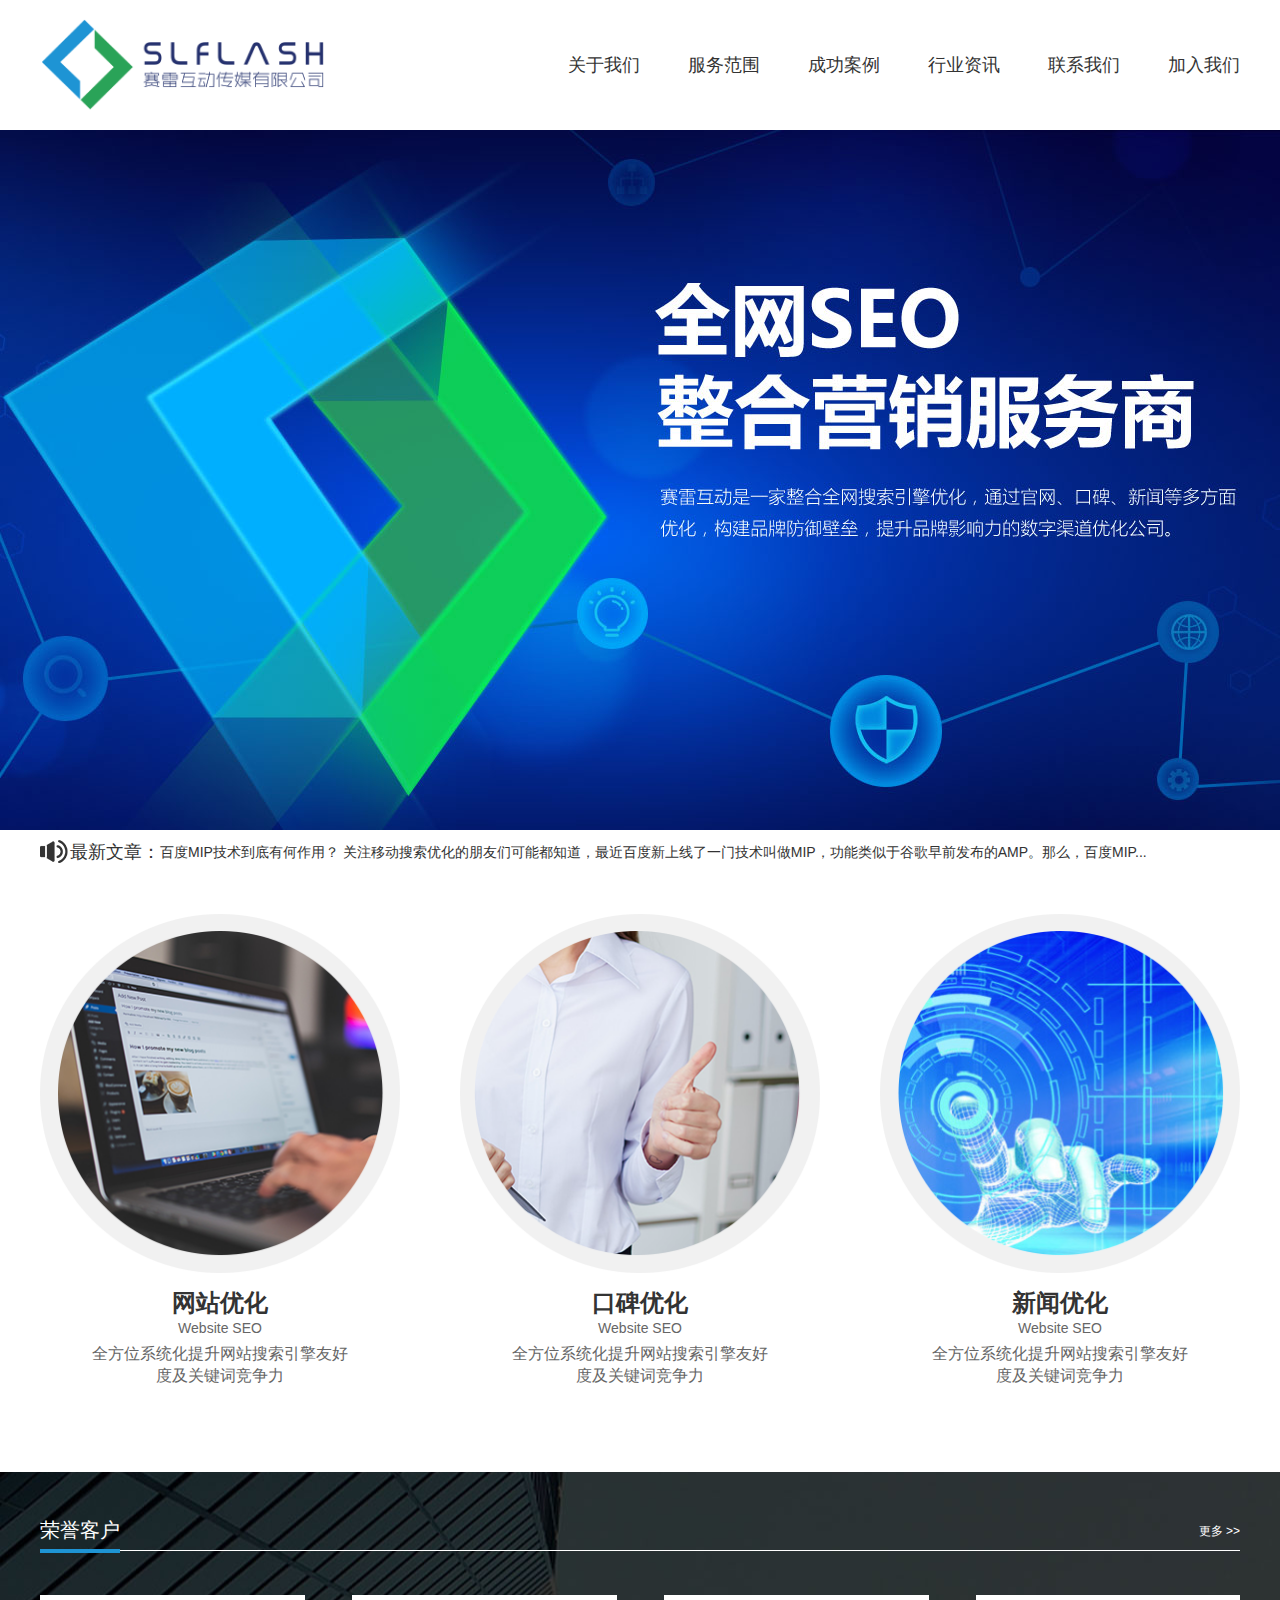
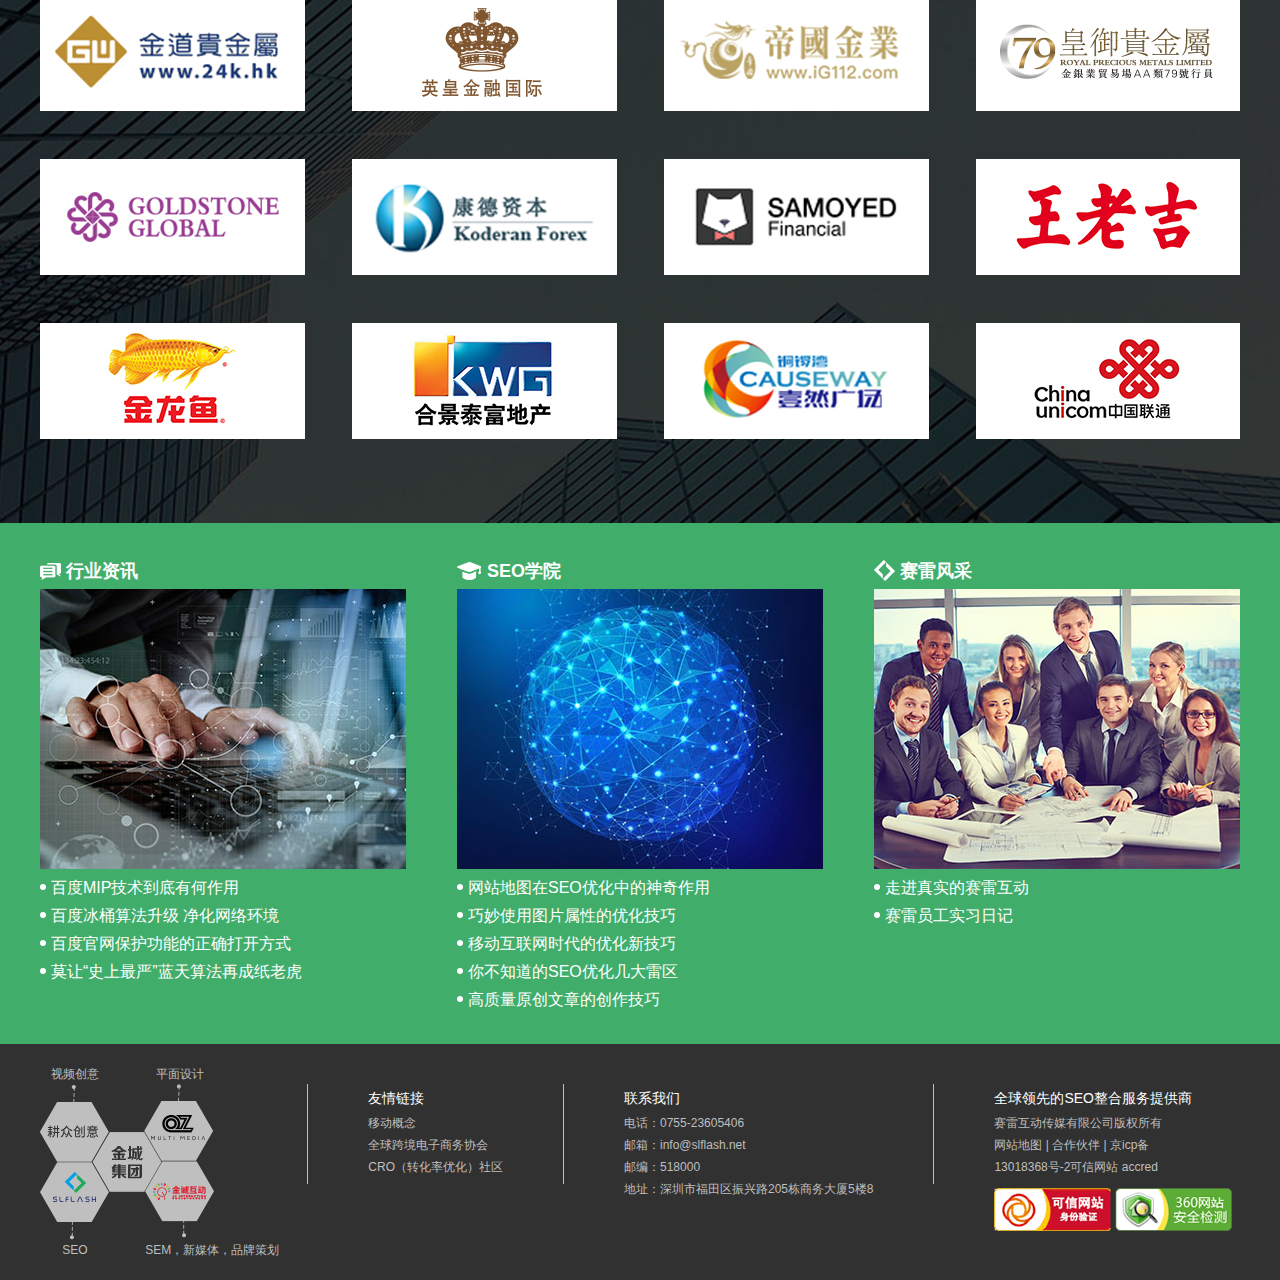
<file: index.html>
<!DOCTYPE html>
<html lang="en">
<head>
	<meta charset="UTF-8">
	<title>Document</title>
	<link rel="stylesheet" href="css/index.css">
</head>
<body>
<!-- header -->
<div class="header">
	<div class="wrapper clear">
		<div class="logo">
			<a href=""><img src="images/logo.png" alt=""></a>
		</div>
		<div class="menu">
			<ul>
				<li><a href="about.html">关于我们</a></li>
				<li><a href="serve.html">服务范围</a></li>
				<li><a href="cases.html">成功案例</a></li>
				<li><a href="news.html">行业资讯</a></li>
				<li><a href="contact.html">联系我们</a></li>
				<li><a href="join.html">加入我们</a></li>
			</ul>
		</div>
	</div>
</div>
<!-- banner -->
<div class="banner"></div>


<div class="serve">
	<div class="wrapper clear">
		<div class="scroll_news">
			<span>最新文章：</span>
			<ul>
				<li><a href="">百度MIP技术到底有何作用？  关注移动搜索优化的朋友们可能都知道，最近百度新上线了一门技术叫做MIP，功能类似于谷歌早前发布的AMP。那么，百度MIP...</a></li>
			</ul>
		</div>
		<div class="serve_main">
			<div class="serve_main_list">
				<img src="images/i4.png" alt="">
				<h3>网站优化</h3>
				<span>Website SEO</span>
				<p>全方位系统化提升网站搜索引擎友好度及关键词竞争力</p>
			</div>
			<div class="serve_main_list">
				<img src="images/i5.png" alt="">
				<h3>口碑优化</h3>
				<span>Website SEO</span>
				<p>全方位系统化提升网站搜索引擎友好度及关键词竞争力</p>
			</div>
			<div class="serve_main_list">
				<img src="images/i6.png" alt="">
				<h3>新闻优化</h3>
				<span>Website SEO</span>
				<p>全方位系统化提升网站搜索引擎友好度及关键词竞争力</p>
			</div>
		</div>
	</div>
</div>


<!-- customer -->
<div class="customer">
	<div class="wrapper clear">
		<p>
			<span>荣誉客户</span>
			<a href="">更多 >></a>
		</p>
		<ul>
			<li><img src="images/k1.jpg" alt=""></li>
			<li><img src="images/k2.jpg" alt=""></li>
			<li><img src="images/k3.jpg" alt=""></li>
			<li><img src="images/k4.jpg" alt=""></li>
			<li><img src="images/k5.jpg" alt=""></li>
			<li><img src="images/k6.jpg" alt=""></li>
			<li><img src="images/k7.jpg" alt=""></li>
			<li><img src="images/k8.jpg" alt=""></li>
			<li><img src="images/k9.jpg" alt=""></li>
			<li><img src="images/k10.jpg" alt=""></li>
			<li><img src="images/k11.jpg" alt=""></li>
			<li><img src="images/k12.jpg" alt=""></li>
		</ul>
	</div>
</div>



<!-- news -->
<div class="news">
	<div class="wrapper clear">
		<div class="news_main">
			<div class="news_list">
				<h3><a href="">行业资讯</a></h3>
				<p><img src="images/i1.jpg" alt=""></p>
				<ul>
					<li><a href=""><i></i>百度MIP技术到底有何作用</a></li>
					<li><a href=""><i></i>百度冰桶算法升级 净化网络环境</a></li>
					<li><a href=""><i></i>百度官网保护功能的正确打开方式</a></li>
					<li><a href=""><i></i>莫让“史上最严”蓝天算法再成纸老虎</a></li>
				</ul>
			</div>
			<div class="news_list">
				<h3 class="h3_icon2"><a href="">SEO学院</a></h3>
				<p><img src="images/i2.jpg" alt=""></p>
				<ul>
					<li><a href=""><i></i>网站地图在SEO优化中的神奇作用</a></li>
					<li><a href=""><i></i>巧妙使用图片属性的优化技巧</a></li>
					<li><a href=""><i></i>移动互联网时代的优化新技巧</a></li>
					<li><a href=""><i></i>你不知道的SEO优化几大雷区</a></li>
					<li><a href=""><i></i>高质量原创文章的创作技巧</a></li>
				</ul>
			</div>
			<div class="news_list">
				<h3 class="h3_icon3"><a href="">赛雷风采</a></h3>
				<p><img src="images/i3.jpg" alt=""></p>
				<ul>
					<li><a href=""><i></i>走进真实的赛雷互动</a></li>
					<li><a href=""><i></i>赛雷员工实习日记</a></li>
				</ul>
			</div>
		</div>
	</div>
</div>









<!-- footer -->
<div class="footer">
	<div class="wrapper clear">
		<div class="ft_ma">
			<p>
				<span>视频创意</span>
				<span>平面设计</span>
			</p>
			<img src="images/ft1.png" alt="">
			<p>
				<span>SEO</span>
				<span>SEM，新媒体，品牌策划</span>
			</p>
		</div>
		<div class="ft_mb">
			<em></em>
			<dl>
				<dt>友情链接</dt>
				<dd><a href="">移动概念</a></dd>
				<dd><a href="">全球跨境电子商务协会</a></dd>
				<dd><a href="">CRO（转化率优化）社区</a></dd>
			</dl>
			<em></em>
			<dl>
				<dt>联系我们</dt>
				<dd><a href="">电话：0755-23605406</a></dd>
				<dd><a href="">邮箱：info@slflash.net</a></dd>
				<dd><a href="">邮编：518000</a></dd>
				<dd><a href="">地址：深圳市福田区振兴路205栋商务大厦5楼8</a></dd>
			</dl>
			<em></em>
			<dl>
				<dt>全球领先的SEO整合服务提供商</dt>
				<dd><a href="">赛雷互动传媒有限公司版权所有</a></dd>
				<dd><a href="">网站地图 | 合作伙伴 | 京icp备</a></dd>
				<dd><a href="">13018368号-2可信网站 accred</a></dd>
				<p>
					<img src="images/ft2.png" alt="">
					<img src="images/ft3.png" alt="">
				</p>
			</dl>
		</div>
	</div>
</div>

</body>
</html>
</file>
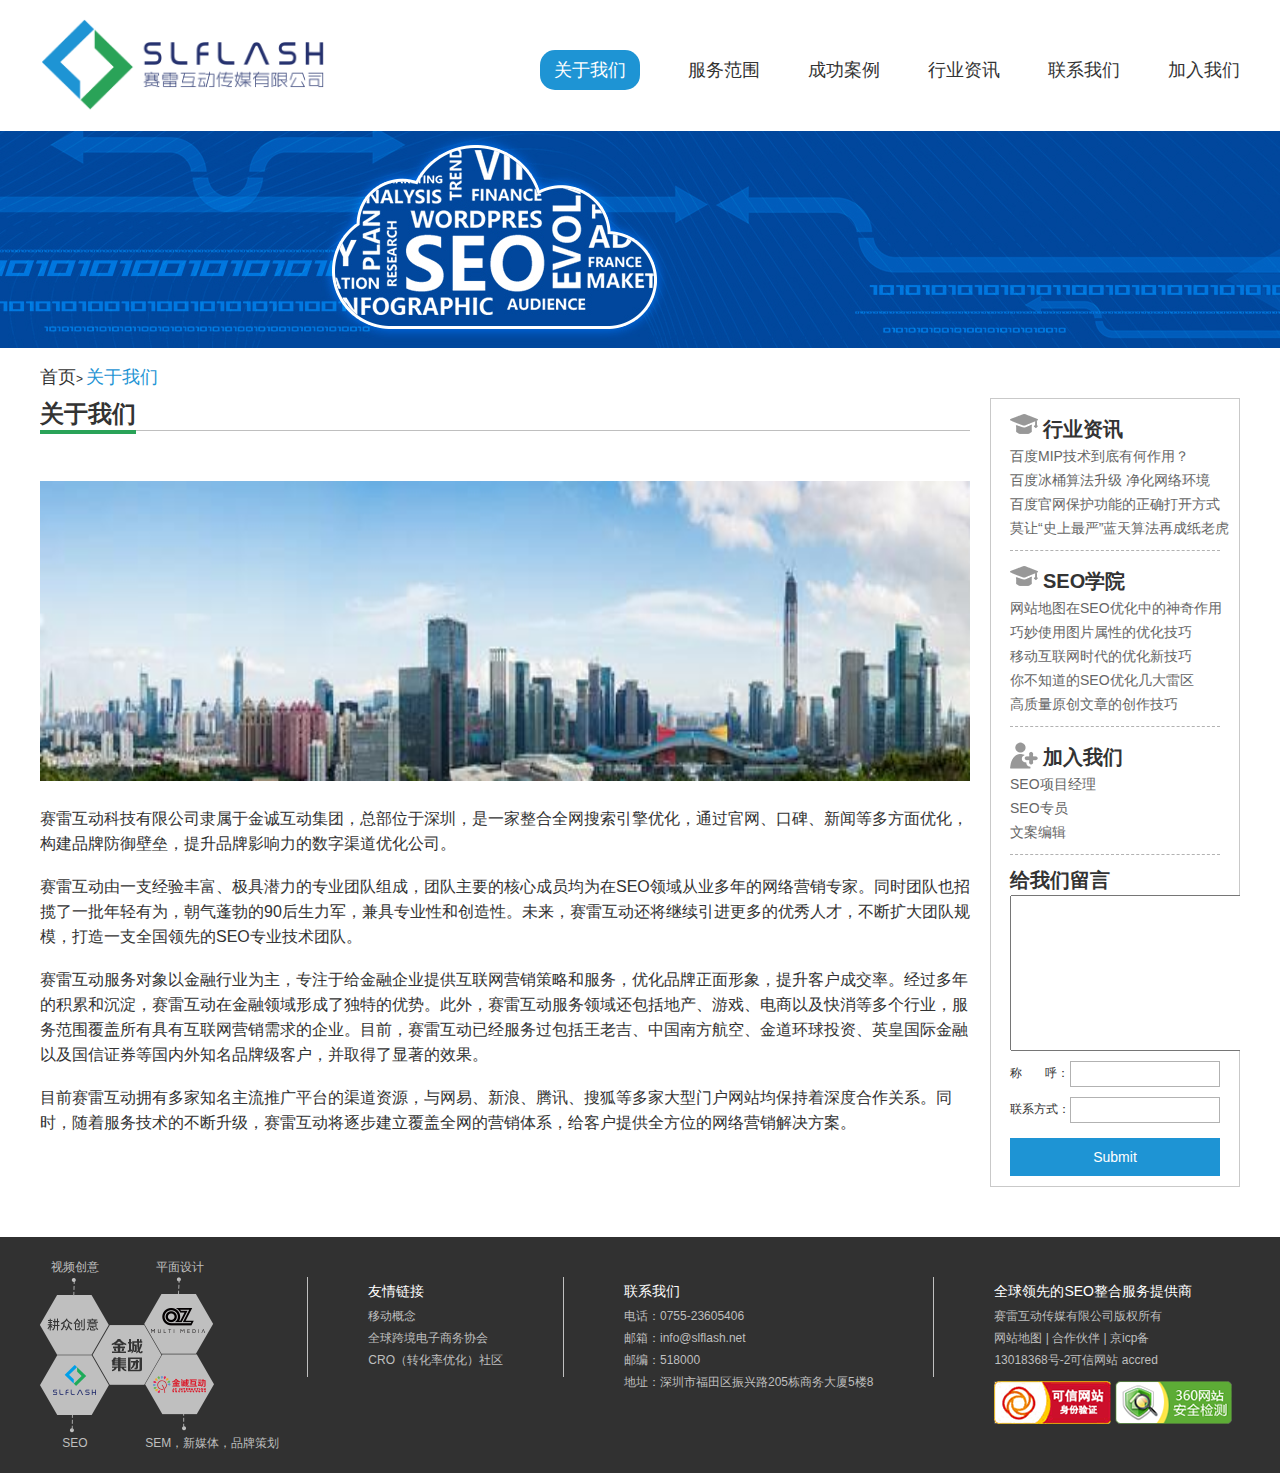
<file: about.html>
<!DOCTYPE html>
<html lang="en">
<head>
	<meta charset="UTF-8">
	<title>about</title>
	<link rel="stylesheet" href="css/about.css">
</head>
<body>
<!-- header -->
<div class="header">
	<div class="wrapper clear">
		<div class="logo">
			<a href=""><img src="images/logo.png" alt=""></a>
		</div>
		<div class="menu">
			<ul>
				<li class="select_li"><a href="about.html">关于我们</a></li>
				<li><a href="serve.html">服务范围</a></li>
				<li><a href="cases.html">成功案例</a></li>
				<li><a href="news.html">行业资讯</a></li>
				<li><a href="contact.html">联系我们</a></li>
				<li><a href="join.html">加入我们</a></li>
			</ul>
		</div>
	</div>
</div>
<!-- banner -->
<div class="banner"></div>


<!-- news_mian -->
<div class="news_mian">
	<div class="wrapper clear">
		<div class="nav">
			<a href="">首页</a>>
			<a  style="color:#1e94d4;" href="">关于我们</a>
		</div>
		<div class="news_box">
			<div class="ct_title">
				<h3>关于我们</h3>
			</div>
			<img class="select_img" src="images/gywmt.jpg">
			<div class="text">   
   <p>赛雷互动科技有限公司隶属于金诚互动集团，总部位于深圳，是一家整合全网搜索引擎优化，通过官网、口碑、新闻等多方面优化，构建品牌防御壁垒，提升品牌影响力的数字渠道优化公司。</p>
　　<p>赛雷互动由一支经验丰富、极具潜力的专业团队组成，团队主要的核心成员均为在SEO领域从业多年的网络营销专家。同时团队也招揽了一批年轻有为，朝气蓬勃的90后生力军，兼具专业性和创造性。未来，赛雷互动还将继续引进更多的优秀人才，不断扩大团队规模，打造一支全国领先的SEO专业技术团队。</p>
　　<p>赛雷互动服务对象以金融行业为主，专注于给金融企业提供互联网营销策略和服务，优化品牌正面形象，提升客户成交率。经过多年的积累和沉淀，赛雷互动在金融领域形成了独特的优势。此外，赛雷互动服务领域还包括地产、游戏、电商以及快消等多个行业，服务范围覆盖所有具有互联网营销需求的企业。目前，赛雷互动已经服务过包括王老吉、中国南方航空、金道环球投资、英皇国际金融以及国信证券等国内外知名品牌级客户，并取得了显著的效果。</p>
　　<p>目前赛雷互动拥有多家知名主流推广平台的渠道资源，与网易、新浪、腾讯、搜狐等多家大型门户网站均保持着深度合作关系。同时，随着服务技术的不断升级，赛雷互动将逐步建立覆盖全网的营销体系，给客户提供全方位的网络营销解决方案。</p>
   </div>
		</div>
		<div class="content_right">
			<div class="ctr_ma">
				<h3><i><img src="images/icon5.png" alt=""></i><a href="">行业资讯</a></h3>
				<ul>
					<li><a href="">百度MIP技术到底有何作用？</a></li>
					<li><a href="">百度冰桶算法升级 净化网络环境</a></li>
					<li><a href="">百度官网保护功能的正确打开方式</a></li>
					<li><a href="">莫让“史上最严”蓝天算法再成纸老虎</a></li>
				</ul>
			</div>
			<div class="ctr_ma">
				<h3><i><img src="images/icon5.png" alt=""></i><a href="">SEO学院</a></h3>
				<ul>
					<li><a href="">网站地图在SEO优化中的神奇作用</a></li>
					<li><a href="">巧妙使用图片属性的优化技巧</a></li>
					<li><a href="">移动互联网时代的优化新技巧</a></li>
					<li><a href="">你不知道的SEO优化几大雷区</a></li>
					<li><a href="">高质量原创文章的创作技巧</a></li>
				</ul>
			</div>
			<div class="ctr_ma">
				<h3><i><img src="images/icon6.png" alt=""></i><a href="">加入我们</a></h3>
				<ul>
					<li><a href="">SEO项目经理</a></li>
					<li><a href="">SEO专员</a></li>
					<li><a href="">文案编辑</a></li>
				</ul>
			</div>
			<div class="blog clear">
				<h3>给我们留言</h3>
				<textarea name="" id="" cols="31" rows="10"></textarea>
				<p>
					<label for="">称&nbsp;&nbsp;&nbsp;&nbsp;&nbsp;&nbsp;&nbsp;呼：</label>
					<input type="text">
				</p>
				<p>
					<label for="">联系方式：</label>
					<input type="text">
				</p>
				<input type="submit" class="btn_submit">
			</div>
		</div>
	</div>
</div>








<!-- footer -->
<div class="footer">
	<div class="wrapper clear">
		<div class="ft_ma">
			<p>
				<span>视频创意</span>
				<span>平面设计</span>
			</p>
			<img src="images/ft1.png" alt="">
			<p>
				<span>SEO</span>
				<span>SEM，新媒体，品牌策划</span>
			</p>
		</div>
		<div class="ft_mb">
			<em></em>
			<dl>
				<dt>友情链接</dt>
				<dd><a href="">移动概念</a></dd>
				<dd><a href="">全球跨境电子商务协会</a></dd>
				<dd><a href="">CRO（转化率优化）社区</a></dd>
			</dl>
			<em></em>
			<dl>
				<dt>联系我们</dt>
				<dd><a href="">电话：0755-23605406</a></dd>
				<dd><a href="">邮箱：info@slflash.net</a></dd>
				<dd><a href="">邮编：518000</a></dd>
				<dd><a href="">地址：深圳市福田区振兴路205栋商务大厦5楼8</a></dd>
			</dl>
			<em></em>
			<dl>
				<dt>全球领先的SEO整合服务提供商</dt>
				<dd><a href="">赛雷互动传媒有限公司版权所有</a></dd>
				<dd><a href="">网站地图 | 合作伙伴 | 京icp备</a></dd>
				<dd><a href="">13018368号-2可信网站 accred</a></dd>
				<p>
					<img src="images/ft2.png" alt="">
					<img src="images/ft3.png" alt="">
				</p>
			</dl>
		</div>
	</div>
</div>

</body>
</html>
</file>
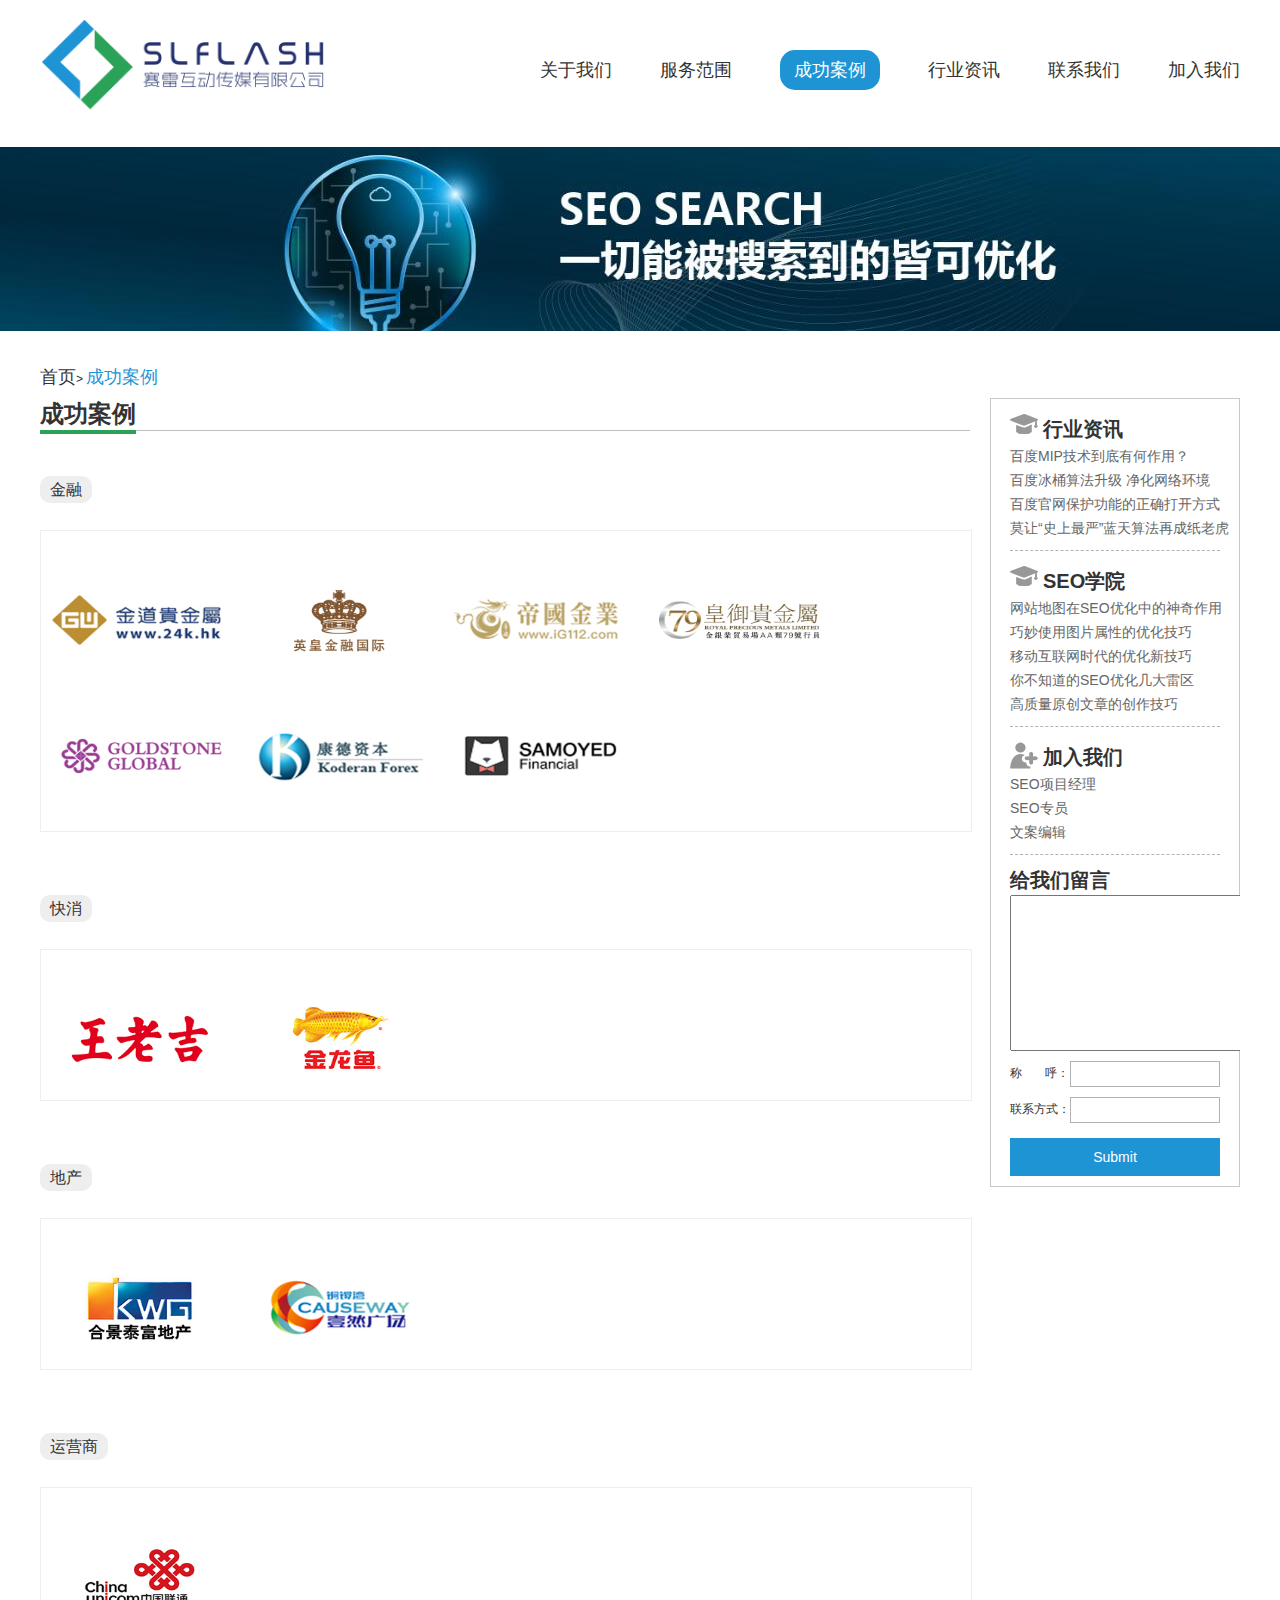
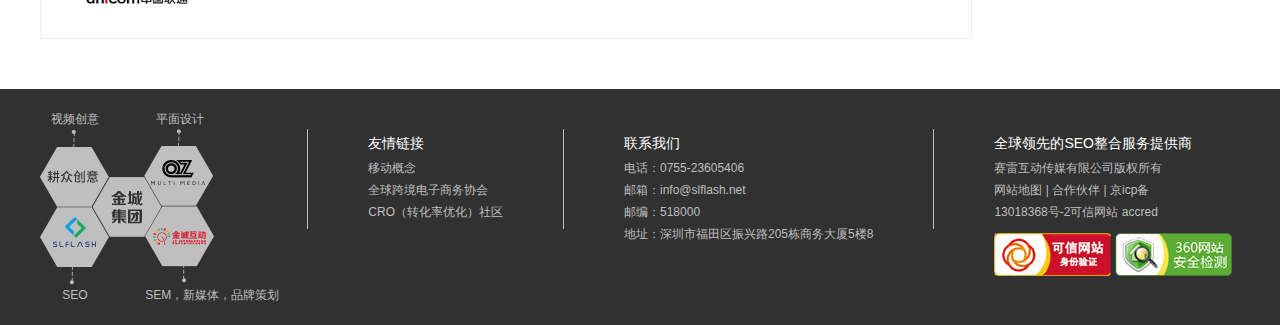
<file: cases.html>
<!DOCTYPE html>
<html lang="en">
<head>
	<meta charset="UTF-8">
	<title>cases</title>
	<link rel="stylesheet" href="css/cases.css">
</head>
<body>
<!-- header -->
<div class="header">
	<div class="wrapper clear">
		<div class="logo">
			<a href=""><img src="images/logo.png" alt=""></a>
		</div>
		<div class="menu">
			<ul>
				<li><a href="about.html">关于我们</a></li>
				<li><a href="serve.html">服务范围</a></li>
				<li class="select_li"><a href="cases.html">成功案例</a></li>
				<li><a href="news.html">行业资讯</a></li>
				<li><a href="contact.html">联系我们</a></li>
				<li><a href="join.html">加入我们</a></li>
			</ul>
		</div>
	</div>
</div>
<!-- banner -->
<div class="banner"></div>


<!-- news_mian -->
<div class="news_mian">
	<div class="wrapper clear">
		<div class="nav">
			<a href="">首页</a>>
			<a  style="color:#1e94d4" href="">成功案例</a>
		</div>
		<div class="news_box">
			<div class="ct_title">
				<h3>成功案例</h3>
			</div>
			
			<div class="text">  
   <ul>			
    <li><a>金融</a></li>
	 <div class="text_01">
	   <ul>
	        <li><img src="images/k1.jpg" alt=""></li>
			<li><img src="images/k2.jpg" alt=""></li>
			<li><img src="images/k3.jpg" alt=""></li>
			<li><img src="images/k4.jpg" alt=""></li>
			<li><img src="images/k5.jpg" alt=""></li>
			<li><img src="images/k6.jpg" alt=""></li>
			<li><img src="images/k7.jpg" alt=""></li>
	   </ul>
	 </div>
	 <div class="clear"></div>
　　<li><a>快消</a></li>
      <div class="text_02">
	   <ul>
	        <li><img src="images/k8.jpg" alt=""></li>
			<li><img src="images/k9.jpg" alt=""></li>
			
	   </ul>
	 </div>
	 <div class="clear"></div>
　　<li><a>地产</a></li>
      <div class="text_03">
	   <ul>
	        <li><img src="images/k10.jpg" alt=""></li>
			<li><img src="images/k11.jpg" alt=""></li>
			
	   </ul>
	 </div>
	 <div class="clear"></div>
　　<li><a>运营商</a></li>
       <div class="text_04">
	   <ul>
	        <li><img src="images/k12.jpg" alt=""></li>			
	   </ul>
	 </div>
	 <div class="clear"></div>
   </ul>
   </div>
  
		</div>
		
		
		<div class="content_right">
			<div class="ctr_ma">
				<h3><i><img src="images/icon5.png" alt=""></i><a href="">行业资讯</a></h3>
				<ul>
					<li><a href="">百度MIP技术到底有何作用？</a></li>
					<li><a href="">百度冰桶算法升级 净化网络环境</a></li>
					<li><a href="">百度官网保护功能的正确打开方式</a></li>
					<li><a href="">莫让“史上最严”蓝天算法再成纸老虎</a></li>
				</ul>
			</div>
			<div class="ctr_ma">
				<h3><i><img src="images/icon5.png" alt=""></i><a href="">SEO学院</a></h3>
				<ul>
					<li><a href="">网站地图在SEO优化中的神奇作用</a></li>
					<li><a href="">巧妙使用图片属性的优化技巧</a></li>
					<li><a href="">移动互联网时代的优化新技巧</a></li>
					<li><a href="">你不知道的SEO优化几大雷区</a></li>
					<li><a href="">高质量原创文章的创作技巧</a></li>
				</ul>
			</div>
			<div class="ctr_ma">
				<h3><i><img src="images/icon6.png" alt=""></i><a href="">加入我们</a></h3>
				<ul>
					<li><a href="">SEO项目经理</a></li>
					<li><a href="">SEO专员</a></li>
					<li><a href="">文案编辑</a></li>
				</ul>
			</div>
			<div class="blog clear">
				<h3>给我们留言</h3>
				<textarea name="" id="" cols="31" rows="10"></textarea>
				<p>
					<label for="">称&nbsp;&nbsp;&nbsp;&nbsp;&nbsp;&nbsp;&nbsp;呼：</label>
					<input type="text">
				</p>
				<p>
					<label for="">联系方式：</label>
					<input type="text">
				</p>
				<input type="submit" class="btn_submit">
			</div>
		</div>
	</div>
</div>








<!-- footer -->
<div class="footer">
	<div class="wrapper clear">
		<div class="ft_ma">
			<p>
				<span>视频创意</span>
				<span>平面设计</span>
			</p>
			<img src="images/ft1.png" alt="">
			<p>
				<span>SEO</span>
				<span>SEM，新媒体，品牌策划</span>
			</p>
		</div>
		<div class="ft_mb">
			<em></em>
			<dl>
				<dt>友情链接</dt>
				<dd><a href="">移动概念</a></dd>
				<dd><a href="">全球跨境电子商务协会</a></dd>
				<dd><a href="">CRO（转化率优化）社区</a></dd>
			</dl>
			<em></em>
			<dl>
				<dt>联系我们</dt>
				<dd><a href="">电话：0755-23605406</a></dd>
				<dd><a href="">邮箱：info@slflash.net</a></dd>
				<dd><a href="">邮编：518000</a></dd>
				<dd><a href="">地址：深圳市福田区振兴路205栋商务大厦5楼8</a></dd>
			</dl>
			<em></em>
			<dl>
				<dt>全球领先的SEO整合服务提供商</dt>
				<dd><a href="">赛雷互动传媒有限公司版权所有</a></dd>
				<dd><a href="">网站地图 | 合作伙伴 | 京icp备</a></dd>
				<dd><a href="">13018368号-2可信网站 accred</a></dd>
				<p>
					<img src="images/ft2.png" alt="">
					<img src="images/ft3.png" alt="">
				</p>
			</dl>
		</div>
	</div>
</div>

</body>
</html>
</file>
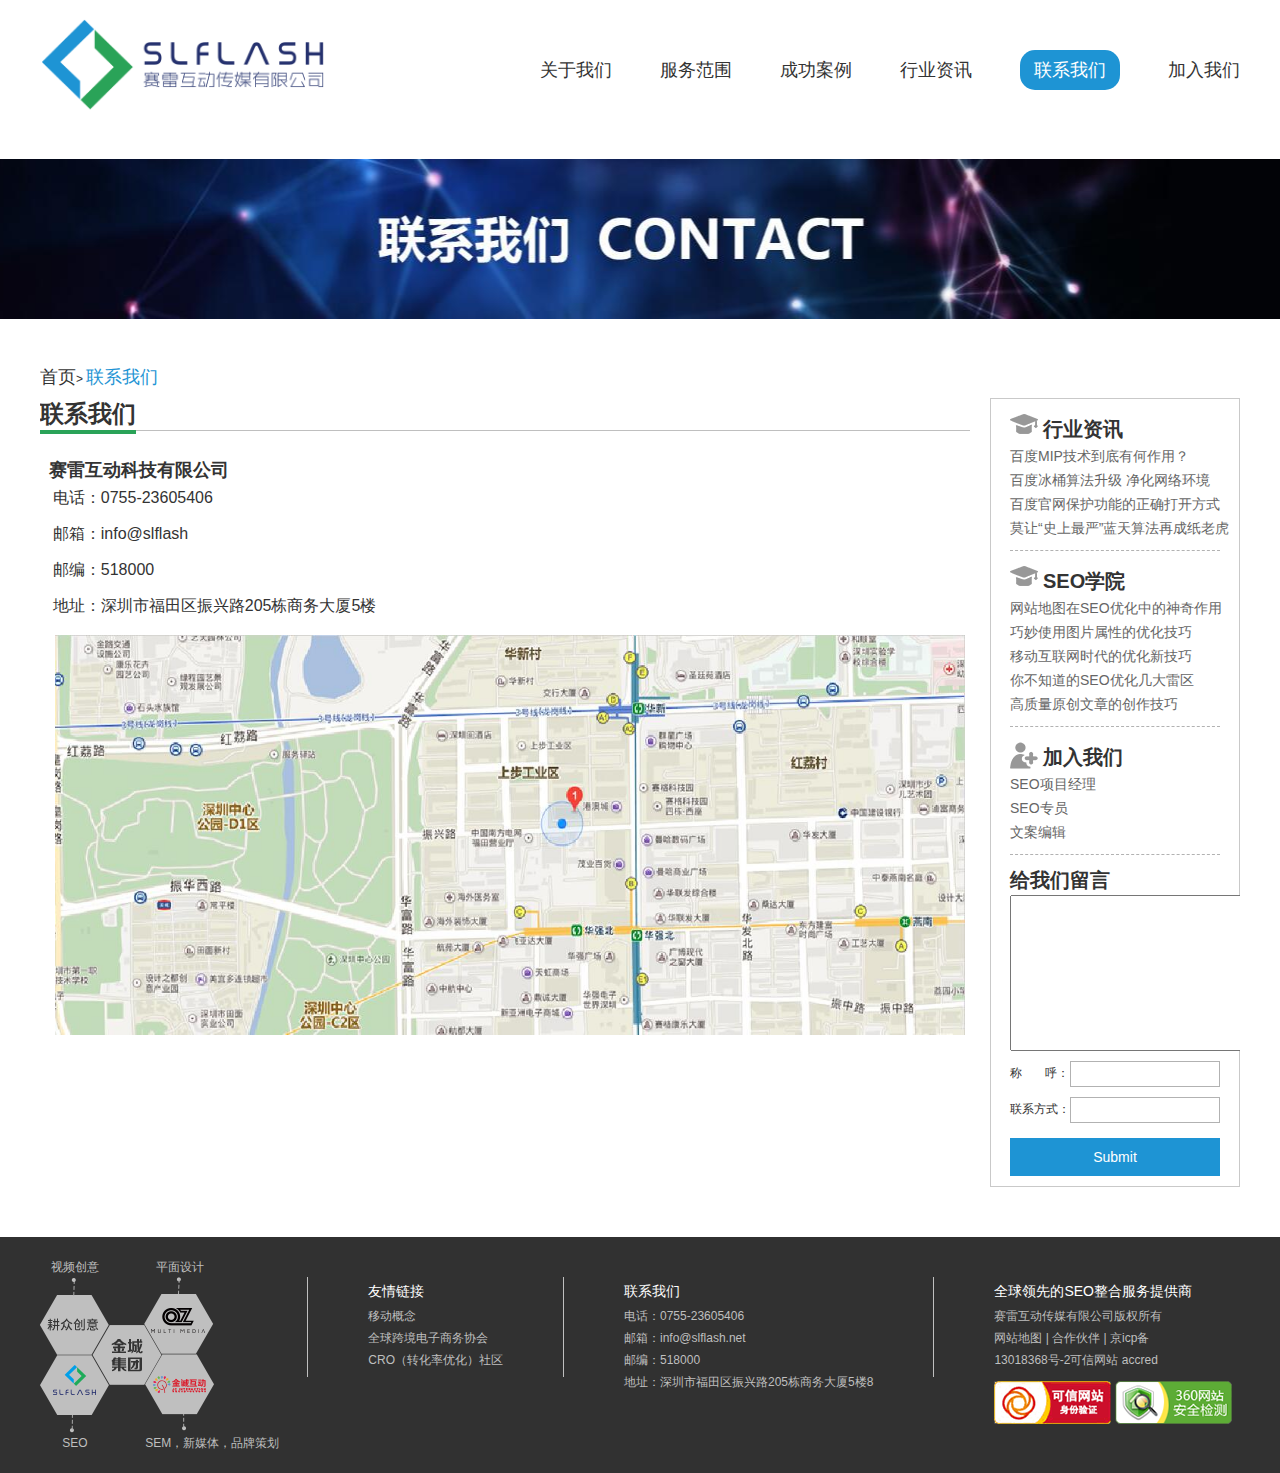
<file: contact.html>
<!DOCTYPE html>
<html lang="en">
<head>
	<meta charset="UTF-8">
	<title>contact</title>
	<link rel="stylesheet" href="css/contact.css">
</head>
<body>
<!-- header -->
<div class="header">
	<div class="wrapper clear">
		<div class="logo">
			<a href=""><img src="images/logo.png" alt=""></a>
		</div>
		<div class="menu">
			<ul>
				<li><a href="about.html">关于我们</a></li>
				<li><a href="serve.html">服务范围</a></li>
				<li><a href="cases.html">成功案例</a></li>
				<li><a href="news.html">行业资讯</a></li>
				<li class="select_li"><a href="contact.html">联系我们</a></li>
				<li><a href="join.html">加入我们</a></li>
			</ul>
		</div>
	</div>
</div>
<!-- banner -->
<div class="banner"></div>


<!-- news_mian -->
<div class="news_mian">
	<div class="wrapper clear">
		<div class="nav">
			<a href="">首页</a>>
			<a  style="color:#1e94d4" href="">联系我们</a>
		</div>
		<div class="news_box">
			<div class="ct_title">
				<h3>联系我们</h3>
			</div>
			
			<div class="text">   
	<h2>赛雷互动科技有限公司</h2>		
    <p>电话：0755-23605406</p>
　　<p>邮箱：info@slflash</p>
　　<p>邮编：518000</p>
　　<p>地址：深圳市福田区振兴路205栋商务大厦5楼</p>
   </div>
    <img class="select_img" src="images/lxwm.jpg">
		</div>
		<div class="content_right">
			<div class="ctr_ma">
				<h3><i><img src="images/icon5.png" alt=""></i><a href="">行业资讯</a></h3>
				<ul>
					<li><a href="">百度MIP技术到底有何作用？</a></li>
					<li><a href="">百度冰桶算法升级 净化网络环境</a></li>
					<li><a href="">百度官网保护功能的正确打开方式</a></li>
					<li><a href="">莫让“史上最严”蓝天算法再成纸老虎</a></li>
				</ul>
			</div>
			<div class="ctr_ma">
				<h3><i><img src="images/icon5.png" alt=""></i><a href="">SEO学院</a></h3>
				<ul>
					<li><a href="">网站地图在SEO优化中的神奇作用</a></li>
					<li><a href="">巧妙使用图片属性的优化技巧</a></li>
					<li><a href="">移动互联网时代的优化新技巧</a></li>
					<li><a href="">你不知道的SEO优化几大雷区</a></li>
					<li><a href="">高质量原创文章的创作技巧</a></li>
				</ul>
			</div>
			<div class="ctr_ma">
				<h3><i><img src="images/icon6.png" alt=""></i><a href="">加入我们</a></h3>
				<ul>
					<li><a href="">SEO项目经理</a></li>
					<li><a href="">SEO专员</a></li>
					<li><a href="">文案编辑</a></li>
				</ul>
			</div>
			<div class="blog clear">
				<h3>给我们留言</h3>
				<textarea name="" id="" cols="31" rows="10"></textarea>
				<p>
					<label for="">称&nbsp;&nbsp;&nbsp;&nbsp;&nbsp;&nbsp;&nbsp;呼：</label>
					<input type="text">
				</p>
				<p>
					<label for="">联系方式：</label>
					<input type="text">
				</p>
				<input type="submit" class="btn_submit">
			</div>
		</div>
	</div>
</div>








<!-- footer -->
<div class="footer">
	<div class="wrapper clear">
		<div class="ft_ma">
			<p>
				<span>视频创意</span>
				<span>平面设计</span>
			</p>
			<img src="images/ft1.png" alt="">
			<p>
				<span>SEO</span>
				<span>SEM，新媒体，品牌策划</span>
			</p>
		</div>
		<div class="ft_mb">
			<em></em>
			<dl>
				<dt>友情链接</dt>
				<dd><a href="">移动概念</a></dd>
				<dd><a href="">全球跨境电子商务协会</a></dd>
				<dd><a href="">CRO（转化率优化）社区</a></dd>
			</dl>
			<em></em>
			<dl>
				<dt>联系我们</dt>
				<dd><a href="">电话：0755-23605406</a></dd>
				<dd><a href="">邮箱：info@slflash.net</a></dd>
				<dd><a href="">邮编：518000</a></dd>
				<dd><a href="">地址：深圳市福田区振兴路205栋商务大厦5楼8</a></dd>
			</dl>
			<em></em>
			<dl>
				<dt>全球领先的SEO整合服务提供商</dt>
				<dd><a href="">赛雷互动传媒有限公司版权所有</a></dd>
				<dd><a href="">网站地图 | 合作伙伴 | 京icp备</a></dd>
				<dd><a href="">13018368号-2可信网站 accred</a></dd>
				<p>
					<img src="images/ft2.png" alt="">
					<img src="images/ft3.png" alt="">
				</p>
			</dl>
		</div>
	</div>
</div>

</body>
</html>
</file>
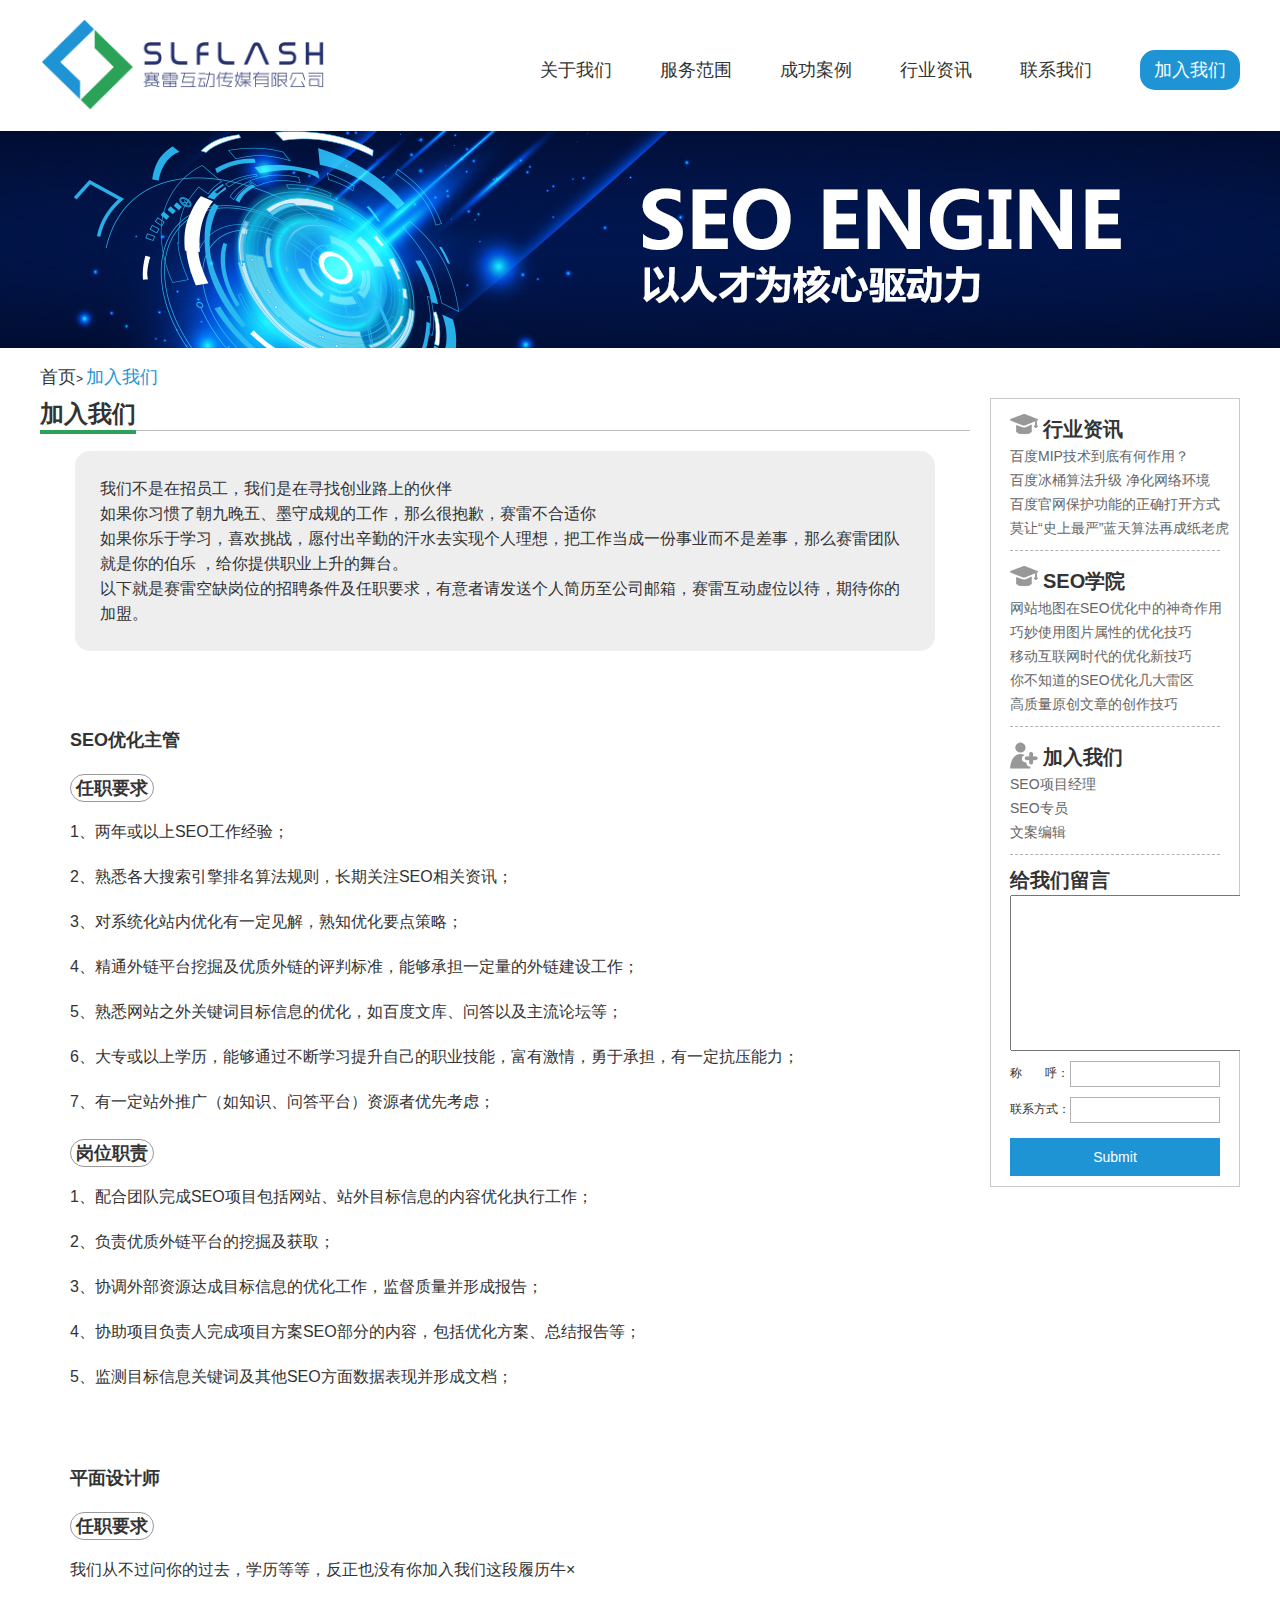
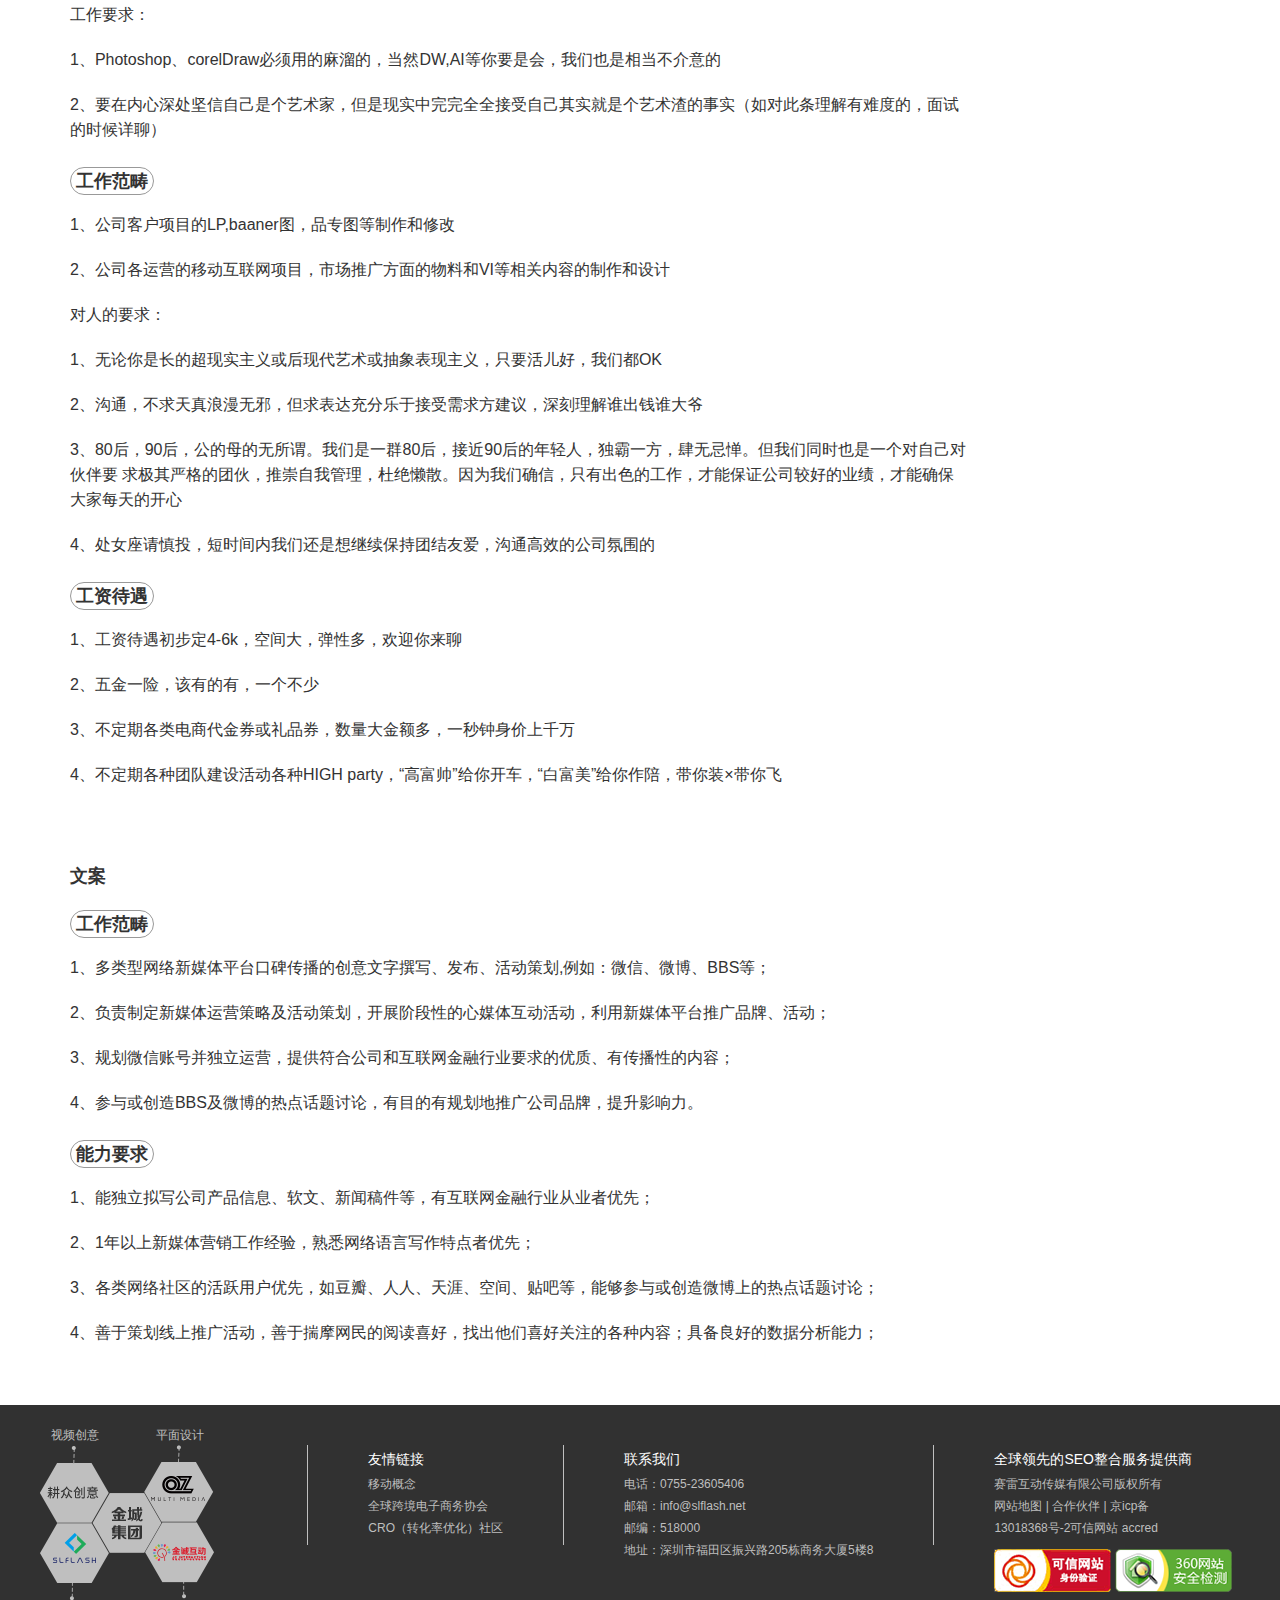
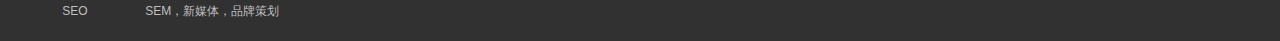
<file: join.html>
<!DOCTYPE html>
<html lang="en">
<head>
	<meta charset="UTF-8">
	<title>join</title>
	<link rel="stylesheet" href="css/join.css">
</head>
<body>
<!-- header -->
<div class="header">
	<div class="wrapper clear">
		<div class="logo">
			<a href=""><img src="images/logo.png" alt=""></a>
		</div>
		<div class="menu">
			<ul>
				<li><a href="about.html">关于我们</a></li>
				<li><a href="serve.html">服务范围</a></li>
				<li><a href="cases.html">成功案例</a></li>
				<li><a href="news.html">行业资讯</a></li>
				<li><a href="contact.html">联系我们</a></li>
				<li class="select_li"><a href="join.html">加入我们</a></li>
			</ul>
		</div>
	</div>
</div>
<!-- banner -->
<div class="banner"></div>


<!-- news_mian -->
<div class="news_mian">
	<div class="wrapper clear">
		<div class="nav">
			<a href="">首页</a>>
			<a  style="color:#1e94d4" href="">加入我们</a>
		</div>
		<div class="news_box">
			<div class="ct_title">
				<h3>加入我们</h3>
			</div>
		<div class="text">
	 <p>我们不是在招员工，我们是在寻找创业路上的伙伴</p>
	 <p>如果你习惯了朝九晚五、墨守成规的工作，那么很抱歉，赛雷不合适你</p>	 
	 <p>如果你乐于学习，喜欢挑战，愿付出辛勤的汗水去实现个人理想，把工作当成一份事业而不是差事，那么赛雷团队就是你的伯乐
	 ，给你提供职业上升的舞台。</p>
	 <p>以下就是赛雷空缺岗位的招聘条件及任职要求，有意者请发送个人简历至公司邮箱，赛雷互动虚位以待，期待你的加盟。</p>	 
	 </div> 
	 <h3 class="select_h3">SEO优化主管<h3>
	 <h4><a class="select_h4">任职要求</a></h4>
	 <p class="selcet_p">1、两年或以上SEO工作经验；</p>
	 <p class="selcet_p">2、熟悉各大搜索引擎排名算法规则，长期关注SEO相关资讯；</p>
	 <p class="selcet_p">3、对系统化站内优化有一定见解，熟知优化要点策略；</p>
	 <p class="selcet_p">4、精通外链平台挖掘及优质外链的评判标准，能够承担一定量的外链建设工作；</p>
	 <p class="selcet_p">5、熟悉网站之外关键词目标信息的优化，如百度文库、问答以及主流论坛等；</p>
	 <p class="selcet_p">6、大专或以上学历，能够通过不断学习提升自己的职业技能，富有激情，勇于承担，有一定抗压能力；</p>
	 <p class="selcet_p1">7、有一定站外推广（如知识、问答平台）资源者优先考虑；</p>
	 
	 <h4><a class="select_h4">岗位职责</a></h4>
	 <p class="selcet_p">1、配合团队完成SEO项目包括网站、站外目标信息的内容优化执行工作；</p>
	 <p class="selcet_p">2、负责优质外链平台的挖掘及获取；</p>
	 <p class="selcet_p">3、协调外部资源达成目标信息的优化工作，监督质量并形成报告；</p>
	 <p class="selcet_p">4、协助项目负责人完成项目方案SEO部分的内容，包括优化方案、总结报告等；</p>
	 <p class="selcet_p">5、监测目标信息关键词及其他SEO方面数据表现并形成文档；</p>
	 
	 <h3 class="select_h3">平面设计师<h3>
	 <h4><a class="select_h4">任职要求</a></h4>
	 <p class="selcet_p">我们从不过问你的过去，学历等等，反正也没有你加入我们这段履历牛×</p>
	 <p class="selcet_p">工作要求：</p>
	 <p class="selcet_p">1、Photoshop、corelDraw必须用的麻溜的，当然DW,AI等你要是会，我们也是相当不介意的</p>
	 <p class="selcet_p1">2、要在内心深处坚信自己是个艺术家，但是现实中完完全全接受自己其实就是个艺术渣的事实（如对此条理解有难度的，面试的时候详聊）</p>
	 
	 <h4><a class="select_h4">工作范畴</a></h4>
	 <p class="selcet_p">1、公司客户项目的LP,baaner图，品专图等制作和修改</p>
	 <p class="selcet_p">2、公司各运营的移动互联网项目，市场推广方面的物料和VI等相关内容的制作和设计</p>
	 <p class="selcet_p">对人的要求：</p>
	 <p class="selcet_p">1、无论你是长的超现实主义或后现代艺术或抽象表现主义，只要活儿好，我们都OK</p>
	 <p class="selcet_p">2、沟通，不求天真浪漫无邪，但求表达充分乐于接受需求方建议，深刻理解谁出钱谁大爷</p>
	 <p class="selcet_p">3、80后，90后，公的母的无所谓。我们是一群80后，接近90后的年轻人，独霸一方，肆无忌惮。但我们同时也是一个对自己对伙伴要
	 求极其严格的团伙，推崇自我管理，杜绝懒散。因为我们确信，只有出色的工作，才能保证公司较好的业绩，才能确保大家每天的开心</p>
	 <p class="selcet_p1">4、处女座请慎投，短时间内我们还是想继续保持团结友爱，沟通高效的公司氛围的</p>
	 
	 <h4><a class="select_h4">工资待遇</a></h4>
	 <p class="selcet_p">1、工资待遇初步定4-6k，空间大，弹性多，欢迎你来聊</p>
	 <p class="selcet_p">2、五金一险，该有的有，一个不少</p>
	 <p class="selcet_p">3、不定期各类电商代金券或礼品券，数量大金额多，一秒钟身价上千万</p>
	 <p class="selcet_p">4、不定期各种团队建设活动各种HIGH party，“高富帅”给你开车，“白富美”给你作陪，带你装×带你飞</p>
	 
	 <h3 class="select_h3">文案<h3>
	 <h4><a class="select_h4">工作范畴</a></h4>
	 <p class="selcet_p">1、多类型网络新媒体平台口碑传播的创意文字撰写、发布、活动策划,例如：微信、微博、BBS等；</p>
	 <p class="selcet_p">2、负责制定新媒体运营策略及活动策划，开展阶段性的心媒体互动活动，利用新媒体平台推广品牌、活动；</p>
	 <p class="selcet_p">3、规划微信账号并独立运营，提供符合公司和互联网金融行业要求的优质、有传播性的内容；</p>
	 <p class="selcet_p1">4、参与或创造BBS及微博的热点话题讨论，有目的有规划地推广公司品牌，提升影响力。</p>
	
	 
	 <h4><a class="select_h4">能力要求</a></h4>
	 <p class="selcet_p">1、能独立拟写公司产品信息、软文、新闻稿件等，有互联网金融行业从业者优先；</p>
	 <p class="selcet_p">2、1年以上新媒体营销工作经验，熟悉网络语言写作特点者优先；</p>
	 <p class="selcet_p">3、各类网络社区的活跃用户优先，如豆瓣、人人、天涯、空间、贴吧等，能够参与或创造微博上的热点话题讨论；</p>
	 <p class="selcet_p">4、善于策划线上推广活动，善于揣摩网民的阅读喜好，找出他们喜好关注的各种内容；具备良好的数据分析能力；</p>
	
		</div>
		<div class="content_right">
			<div class="ctr_ma">
				<h3><i><img src="images/icon5.png" alt=""></i><a href="">行业资讯</a></h3>
				<ul>
					<li><a href="">百度MIP技术到底有何作用？</a></li>
					<li><a href="">百度冰桶算法升级 净化网络环境</a></li>
					<li><a href="">百度官网保护功能的正确打开方式</a></li>
					<li><a href="">莫让“史上最严”蓝天算法再成纸老虎</a></li>
				</ul>
			</div>
			<div class="ctr_ma">
				<h3><i><img src="images/icon5.png" alt=""></i><a href="">SEO学院</a></h3>
				<ul>
					<li><a href="">网站地图在SEO优化中的神奇作用</a></li>
					<li><a href="">巧妙使用图片属性的优化技巧</a></li>
					<li><a href="">移动互联网时代的优化新技巧</a></li>
					<li><a href="">你不知道的SEO优化几大雷区</a></li>
					<li><a href="">高质量原创文章的创作技巧</a></li>
				</ul>
			</div>
			<div class="ctr_ma">
				<h3><i><img src="images/icon6.png" alt=""></i><a href="">加入我们</a></h3>
				<ul>
					<li><a href="">SEO项目经理</a></li>
					<li><a href="">SEO专员</a></li>
					<li><a href="">文案编辑</a></li>
				</ul>
			</div>
			<div class="blog clear">
				<h3>给我们留言</h3>
				<textarea name="" id="" cols="31" rows="10"></textarea>
				<p>
					<label for="">称&nbsp;&nbsp;&nbsp;&nbsp;&nbsp;&nbsp;&nbsp;呼：</label>
					<input type="text">
				</p>
				<p>
					<label for="">联系方式：</label>
					<input type="text">
				</p>
				<input type="submit" class="btn_submit">
			</div>
		</div>
	</div>
</div>








<!-- footer -->
<div class="footer">
	<div class="wrapper clear">
		<div class="ft_ma">
			<p>
				<span>视频创意</span>
				<span>平面设计</span>
			</p>
			<img src="images/ft1.png" alt="">
			<p>
				<span>SEO</span>
				<span>SEM，新媒体，品牌策划</span>
			</p>
		</div>
		<div class="ft_mb">
			<em></em>
			<dl>
				<dt>友情链接</dt>
				<dd><a href="">移动概念</a></dd>
				<dd><a href="">全球跨境电子商务协会</a></dd>
				<dd><a href="">CRO（转化率优化）社区</a></dd>
			</dl>
			<em></em>
			<dl>
				<dt>联系我们</dt>
				<dd><a href="">电话：0755-23605406</a></dd>
				<dd><a href="">邮箱：info@slflash.net</a></dd>
				<dd><a href="">邮编：518000</a></dd>
				<dd><a href="">地址：深圳市福田区振兴路205栋商务大厦5楼8</a></dd>
			</dl>
			<em></em>
			<dl>
				<dt>全球领先的SEO整合服务提供商</dt>
				<dd><a href="">赛雷互动传媒有限公司版权所有</a></dd>
				<dd><a href="">网站地图 | 合作伙伴 | 京icp备</a></dd>
				<dd><a href="">13018368号-2可信网站 accred</a></dd>
				<p>
					<img src="images/ft2.png" alt="">
					<img src="images/ft3.png" alt="">
				</p>
			</dl>
		</div>
	</div>
</div>

</body>
</html>
</file>
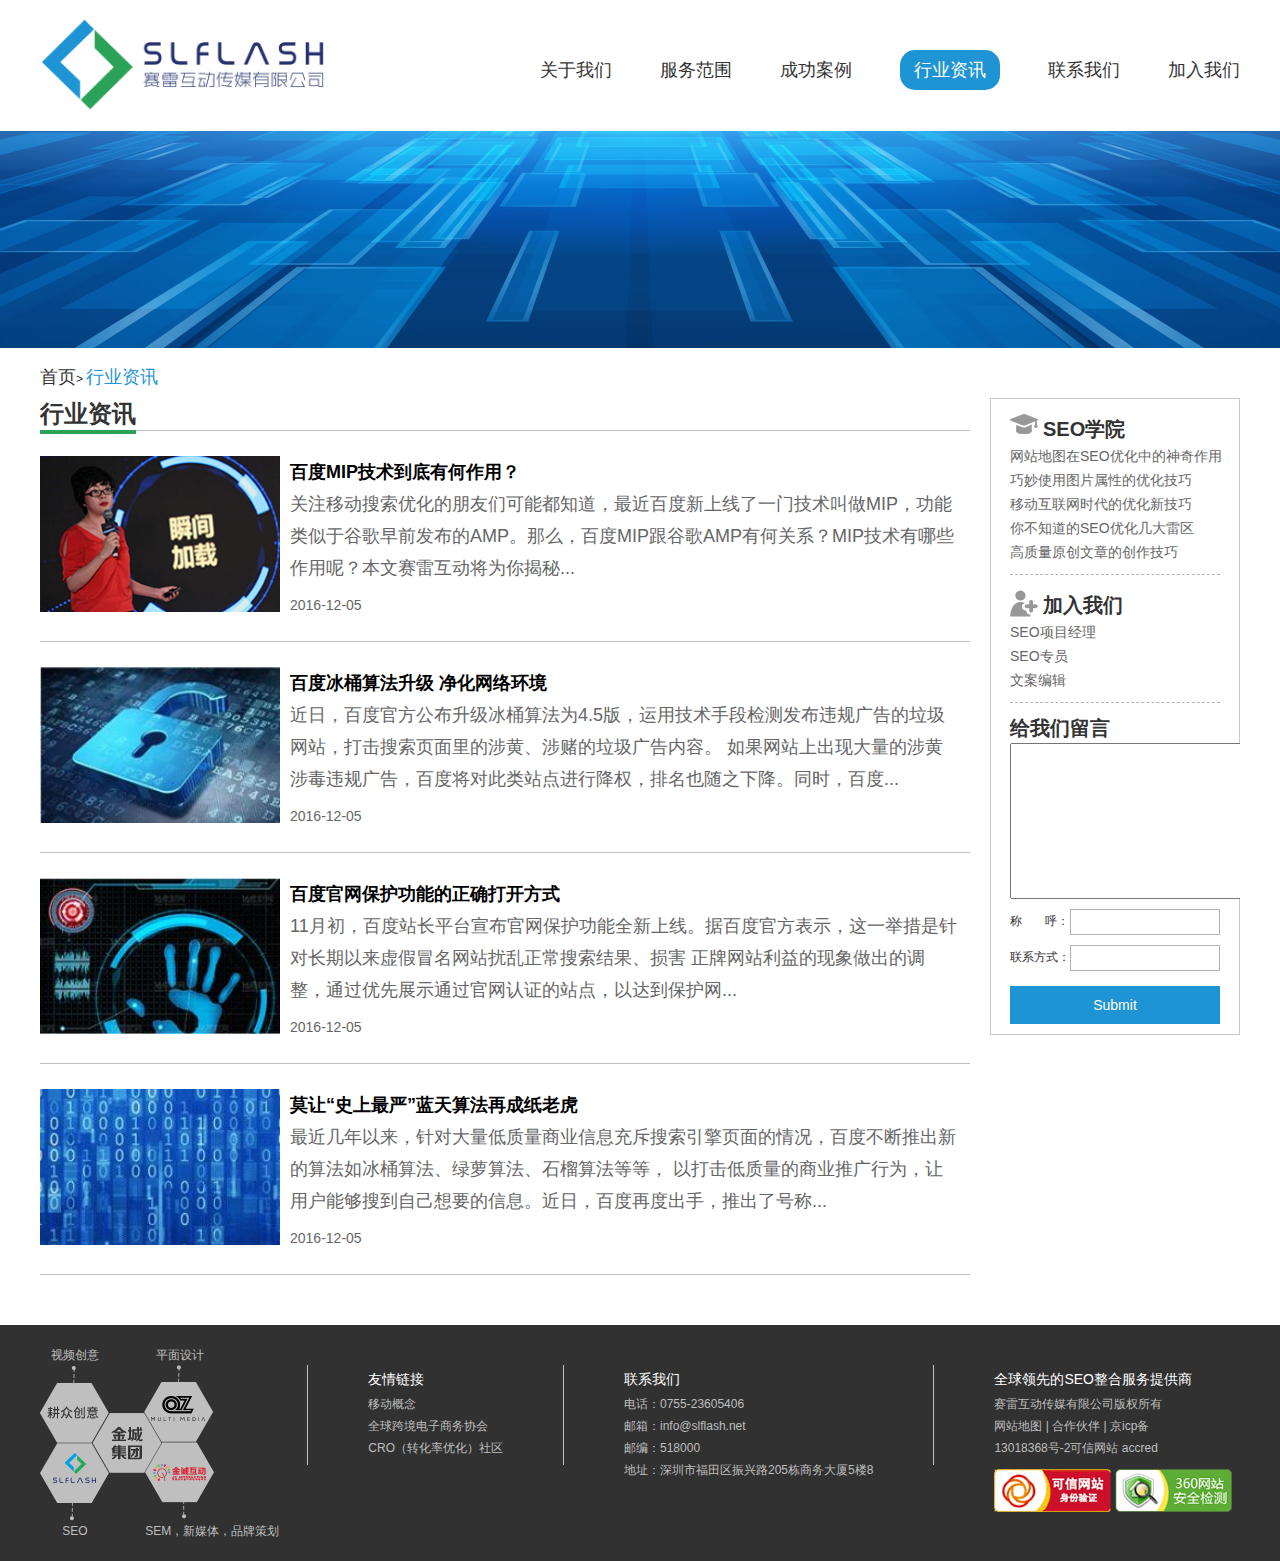
<file: news.html>
<!DOCTYPE html>
<html lang="en">
<head>
	<meta charset="UTF-8">
	<title>news</title>
	<link rel="stylesheet" href="css/news.css">
</head>
<body>
<!-- header -->
<div class="header">
	<div class="wrapper clear">
		<div class="logo">
			<a href=""><img src="images/logo.png" alt=""></a>
		</div>
		<div class="menu">
			<ul>
				<li><a href="about.html">关于我们</a></li>
				<li><a href="serve.html">服务范围</a></li>
				<li><a href="cases.html">成功案例</a></li>
				<li class="select_li"><a href="news.html">行业资讯</a></li>
				<li><a href="contact.html">联系我们</a></li>
				<li><a href="join.html">加入我们</a></li>
			</ul>
		</div>
	</div>
</div>
<!-- banner -->
<div class="banner"></div>


<!-- news_mian -->
<div class="news_mian">
	<div class="wrapper clear">
		<div class="nav">
			<a href="">首页</a>>
			<a style="color:#1e94d4" href="">行业资讯</a>
		</div>
		<div class="news_box">
			<div class="ct_title">
				<h3>行业资讯</h3>
			</div>
			<div class="news_list">
				<a href="" class="nl_img"><img src="images/i7.png" alt=""></a>
				<a href="" class="nl_title">百度MIP技术到底有何作用？</a>
				<p>关注移动搜索优化的朋友们可能都知道，最近百度新上线了一门技术叫做MIP，功能类似于谷歌早前发布的AMP。那么，百度MIP跟谷歌AMP有何关系？MIP技术有哪些作用呢？本文赛雷互动将为你揭秘...</p>
				<span>2016-12-05</span>
			</div>
			<div class="news_list">
				<a href="" class="nl_img"><img src="images/i8.png" alt=""></a>
				<a href="" class="nl_title">百度冰桶算法升级 净化网络环境</a>
				<p>近日，百度官方公布升级冰桶算法为4.5版，运用技术手段检测发布违规广告的垃圾网站，打击搜索页面里的涉黄、涉赌的垃圾广告内容。 如果网站上出现大量的涉黄涉毒违规广告，百度将对此类站点进行降权，排名也随之下降。同时，百度...</p>
				<span>2016-12-05</span>
			</div>
			<div class="news_list">
				<a href="" class="nl_img"><img src="images/i9.png" alt=""></a>
				<a href="" class="nl_title">百度官网保护功能的正确打开方式</a>
				<p>11月初，百度站长平台宣布官网保护功能全新上线。据百度官方表示，这一举措是针对长期以来虚假冒名网站扰乱正常搜索结果、损害 正牌网站利益的现象做出的调整，通过优先展示通过官网认证的站点，以达到保护网...</p>
				<span>2016-12-05</span>
			</div>
			<div class="news_list">
				<a href="" class="nl_img"><img src="images/i10.png" alt=""></a>
				<a href="" class="nl_title">莫让“史上最严”蓝天算法再成纸老虎</a>
				<p>最近几年以来，针对大量低质量商业信息充斥搜索引擎页面的情况，百度不断推出新的算法如冰桶算法、绿萝算法、石榴算法等等， 以打击低质量的商业推广行为，让用户能够搜到自己想要的信息。近日，百度再度出手，推出了号称...</p>
				<span>2016-12-05</span>
			</div>
			
		</div>
		<div class="content_right">
			<div class="ctr_ma">
				<h3><i><img src="images/icon5.png" alt=""></i><a href="">SEO学院</a></h3>
				<ul>
					<li><a href="">网站地图在SEO优化中的神奇作用</a></li>
					<li><a href="">巧妙使用图片属性的优化技巧</a></li>
					<li><a href="">移动互联网时代的优化新技巧</a></li>
					<li><a href="">你不知道的SEO优化几大雷区</a></li>
					<li><a href="">高质量原创文章的创作技巧</a></li>
				</ul>
			</div>
			<div class="ctr_ma">
				<h3><i><img src="images/icon6.png" alt=""></i><a href="">加入我们</a></h3>
				<ul>
					<li><a href="">SEO项目经理</a></li>
					<li><a href="">SEO专员</a></li>
					<li><a href="">文案编辑</a></li>
				</ul>
			</div>
			<div class="blog clear">
				<h3>给我们留言</h3>
				<textarea name="" id="" cols="31" rows="10"></textarea>
				<p>
					<label for="">称&nbsp;&nbsp;&nbsp;&nbsp;&nbsp;&nbsp;&nbsp;呼：</label>
					<input type="text">
				</p>
				<p>
					<label for="">联系方式：</label>
					<input type="text">
				</p>
				<input type="submit" class="btn_submit">
			</div>
		</div>
	</div>
</div>








<!-- footer -->
<div class="footer">
	<div class="wrapper clear">
		<div class="ft_ma">
			<p>
				<span>视频创意</span>
				<span>平面设计</span>
			</p>
			<img src="images/ft1.png" alt="">
			<p>
				<span>SEO</span>
				<span>SEM，新媒体，品牌策划</span>
			</p>
		</div>
		<div class="ft_mb">
			<em></em>
			<dl>
				<dt>友情链接</dt>
				<dd><a href="">移动概念</a></dd>
				<dd><a href="">全球跨境电子商务协会</a></dd>
				<dd><a href="">CRO（转化率优化）社区</a></dd>
			</dl>
			<em></em>
			<dl>
				<dt>联系我们</dt>
				<dd><a href="">电话：0755-23605406</a></dd>
				<dd><a href="">邮箱：info@slflash.net</a></dd>
				<dd><a href="">邮编：518000</a></dd>
				<dd><a href="">地址：深圳市福田区振兴路205栋商务大厦5楼8</a></dd>
			</dl>
			<em></em>
			<dl>
				<dt>全球领先的SEO整合服务提供商</dt>
				<dd><a href="">赛雷互动传媒有限公司版权所有</a></dd>
				<dd><a href="">网站地图 | 合作伙伴 | 京icp备</a></dd>
				<dd><a href="">13018368号-2可信网站 accred</a></dd>
				<p>
					<img src="images/ft2.png" alt="">
					<img src="images/ft3.png" alt="">
				</p>
			</dl>
		</div>
	</div>
</div>

</body>
</html>
</file>
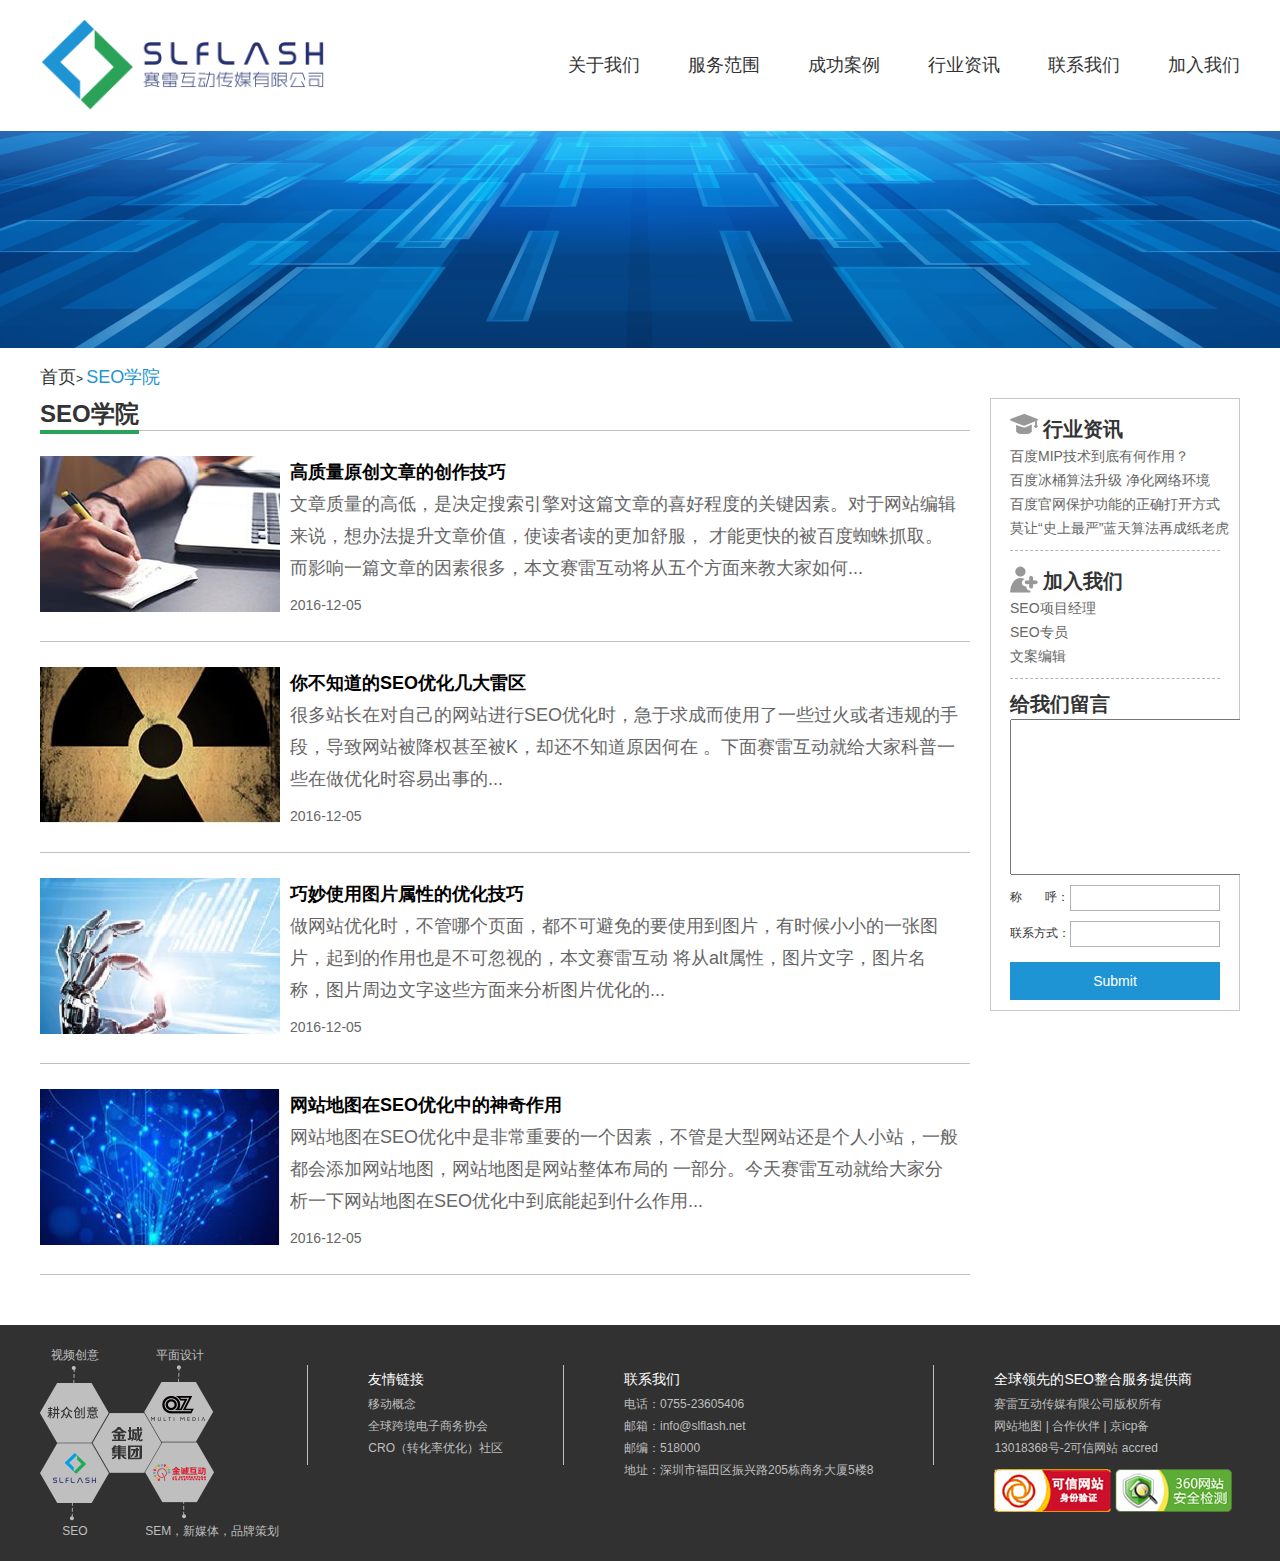
<file: seo.html>
<!DOCTYPE html>
<html lang="en">
<head>
	<meta charset="UTF-8">
	<title>seo</title>
	<link rel="stylesheet" href="css/seo.css">
</head>
<body>
<!-- header -->
<div class="header">
	<div class="wrapper clear">
		<div class="logo">
			<a href=""><img src="images/logo.png" alt=""></a>
		</div>
		<div class="menu">
			<ul>
				<li><a href="about.html">关于我们</a></li>
				<li><a href="serve.html">服务范围</a></li>
				<li><a href="cases.html">成功案例</a></li>
				<li><a href="news.html">行业资讯</a></li>
				<li><a href="contact.html">联系我们</a></li>
				<li><a href="join.html">加入我们</a></li>
			</ul>
		</div>
	</div>
</div>
<!-- banner -->
<div class="banner"></div>


<!-- news_mian -->
<div class="news_mian">
	<div class="wrapper clear">
		<div class="nav">
			<a href="">首页</a>>
			<a style="color:#1e94d4" href="">SEO学院</a>
		</div>
		<div class="news_box">
			<div class="ct_title">
				<h3>SEO学院</h3>
			</div>
			<div class="news_list">
				<a href="" class="nl_img"><img src="images/seo01.jpg" alt=""></a>
				<a href="" class="nl_title">高质量原创文章的创作技巧</a>
				<p>文章质量的高低，是决定搜索引擎对这篇文章的喜好程度的关键因素。对于网站编辑来说，想办法提升文章价值，使读者读的更加舒服， 才能更快的被百度蜘蛛抓取。而影响一篇文章的因素很多，本文赛雷互动将从五个方面来教大家如何...</p>
				<span>2016-12-05</span>
			</div>
			<div class="news_list">
				<a href="" class="nl_img"><img src="images/seo02.jpg" alt=""></a>
				<a href="" class="nl_title">你不知道的SEO优化几大雷区</a>
				<p>很多站长在对自己的网站进行SEO优化时，急于求成而使用了一些过火或者违规的手段，导致网站被降权甚至被K，却还不知道原因何在 。下面赛雷互动就给大家科普一些在做优化时容易出事的...</p>
				<span>2016-12-05</span>
			</div>
			<div class="news_list">
				<a href="" class="nl_img"><img src="images/seo03.jpg" alt=""></a>
				<a href="" class="nl_title">巧妙使用图片属性的优化技巧</a>
				<p>做网站优化时，不管哪个页面，都不可避免的要使用到图片，有时候小小的一张图片，起到的作用也是不可忽视的，本文赛雷互动 将从alt属性，图片文字，图片名称，图片周边文字这些方面来分析图片优化的...</p>
				<span>2016-12-05</span>
			</div>
			<div class="news_list">
				<a href="" class="nl_img"><img src="images/seo04.jpg" alt=""></a>
				<a href="" class="nl_title">网站地图在SEO优化中的神奇作用</a>
				<p>网站地图在SEO优化中是非常重要的一个因素，不管是大型网站还是个人小站，一般都会添加网站地图，网站地图是网站整体布局的 一部分。今天赛雷互动就给大家分析一下网站地图在SEO优化中到底能起到什么作用...</p>
				<span>2016-12-05</span>
			</div>
			
		</div>
		<div class="content_right">
			<div class="ctr_ma">
				<h3><i><img src="images/icon5.png" alt=""></i><a href="">行业资讯</a></h3>
				<ul>
					<li><a href="">百度MIP技术到底有何作用？</a></li>
					<li><a href="">百度冰桶算法升级 净化网络环境</a></li>
					<li><a href="">百度官网保护功能的正确打开方式</a></li>
					<li><a href="">莫让“史上最严”蓝天算法再成纸老虎</a></li>
					
				</ul>
			</div>
			<div class="ctr_ma">
				<h3><i><img src="images/icon6.png" alt=""></i><a href="">加入我们</a></h3>
				<ul>
					<li><a href="">SEO项目经理</a></li>
					<li><a href="">SEO专员</a></li>
					<li><a href="">文案编辑</a></li>
				</ul>
			</div>
			<div class="blog clear">
				<h3>给我们留言</h3>
				<textarea name="" id="" cols="31" rows="10"></textarea>
				<p>
					<label for="">称&nbsp;&nbsp;&nbsp;&nbsp;&nbsp;&nbsp;&nbsp;呼：</label>
					<input type="text">
				</p>
				<p>
					<label for="">联系方式：</label>
					<input type="text">
				</p>
				<input type="submit" class="btn_submit">
			</div>
		</div>
	</div>
</div>








<!-- footer -->
<div class="footer">
	<div class="wrapper clear">
		<div class="ft_ma">
			<p>
				<span>视频创意</span>
				<span>平面设计</span>
			</p>
			<img src="images/ft1.png" alt="">
			<p>
				<span>SEO</span>
				<span>SEM，新媒体，品牌策划</span>
			</p>
		</div>
		<div class="ft_mb">
			<em></em>
			<dl>
				<dt>友情链接</dt>
				<dd><a href="">移动概念</a></dd>
				<dd><a href="">全球跨境电子商务协会</a></dd>
				<dd><a href="">CRO（转化率优化）社区</a></dd>
			</dl>
			<em></em>
			<dl>
				<dt>联系我们</dt>
				<dd><a href="">电话：0755-23605406</a></dd>
				<dd><a href="">邮箱：info@slflash.net</a></dd>
				<dd><a href="">邮编：518000</a></dd>
				<dd><a href="">地址：深圳市福田区振兴路205栋商务大厦5楼8</a></dd>
			</dl>
			<em></em>
			<dl>
				<dt>全球领先的SEO整合服务提供商</dt>
				<dd><a href="">赛雷互动传媒有限公司版权所有</a></dd>
				<dd><a href="">网站地图 | 合作伙伴 | 京icp备</a></dd>
				<dd><a href="">13018368号-2可信网站 accred</a></dd>
				<p>
					<img src="images/ft2.png" alt="">
					<img src="images/ft3.png" alt="">
				</p>
			</dl>
		</div>
	</div>
</div>

</body>
</html>
</file>
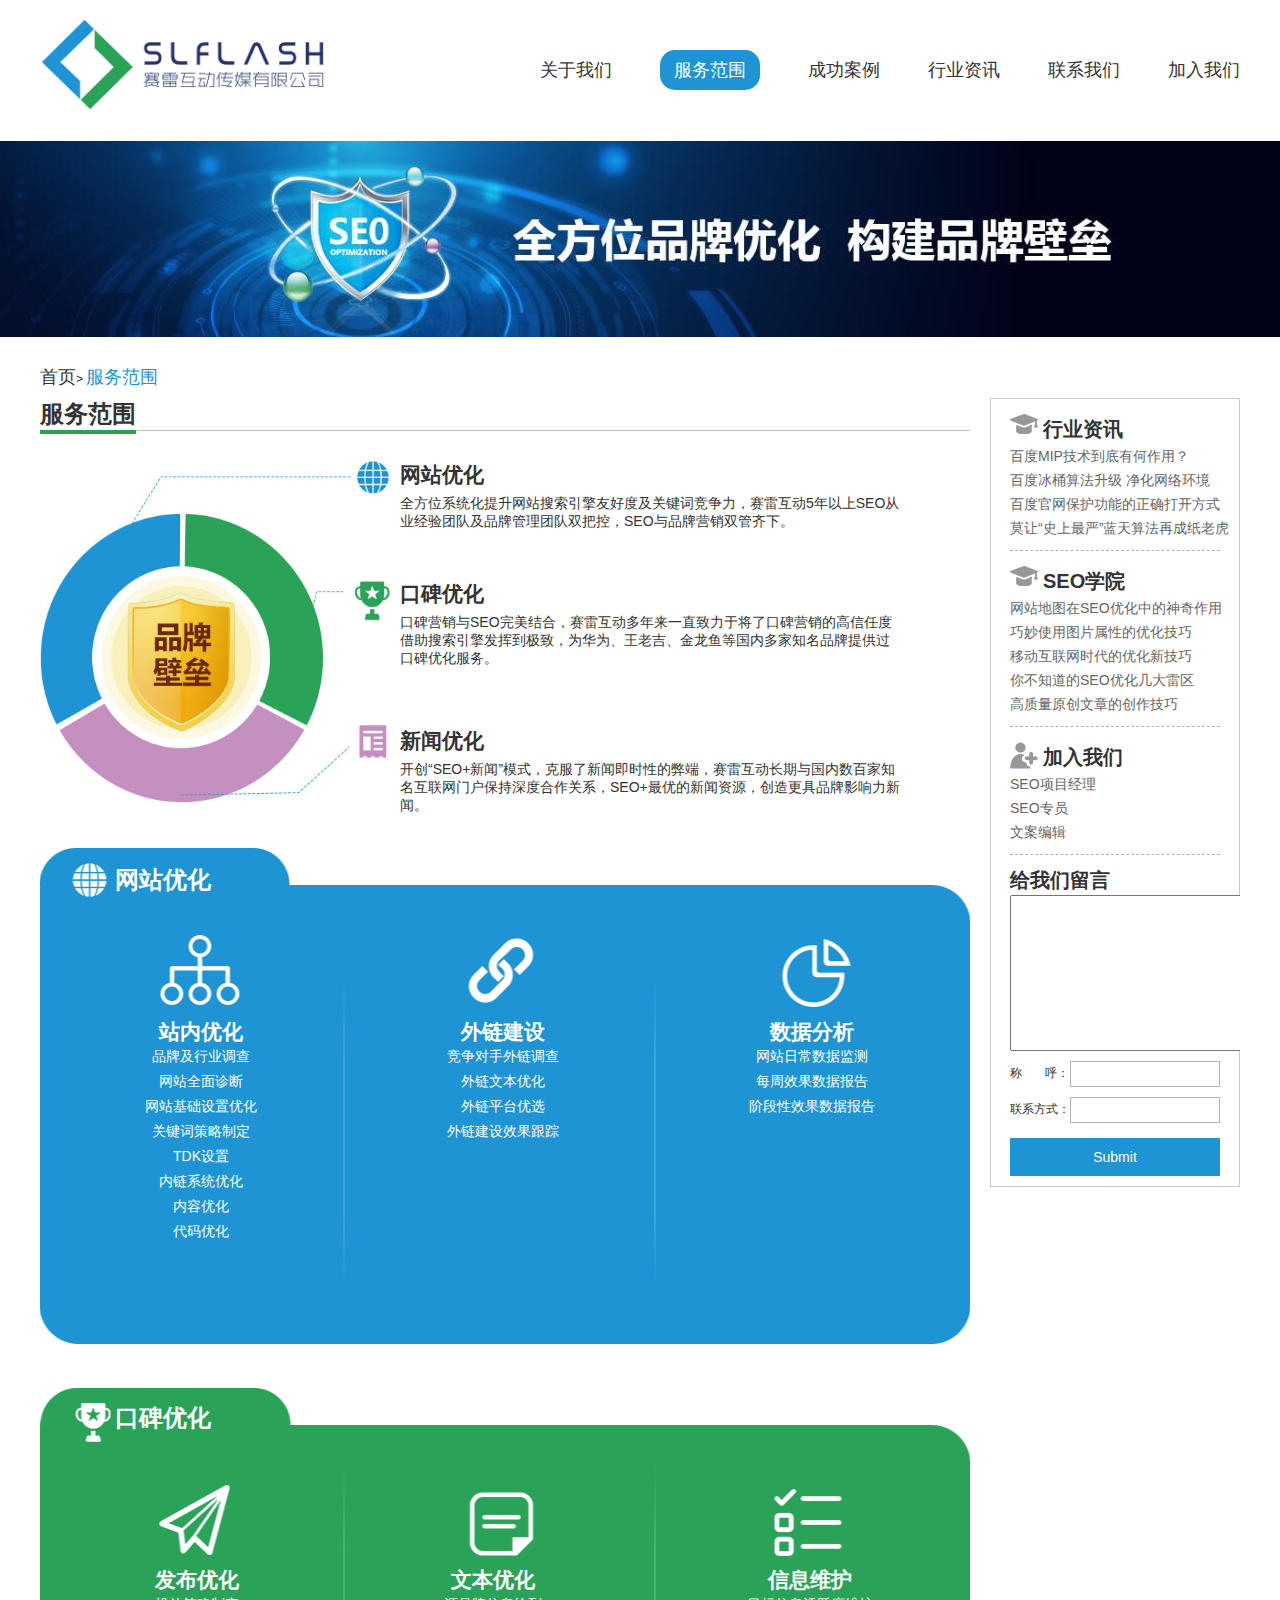
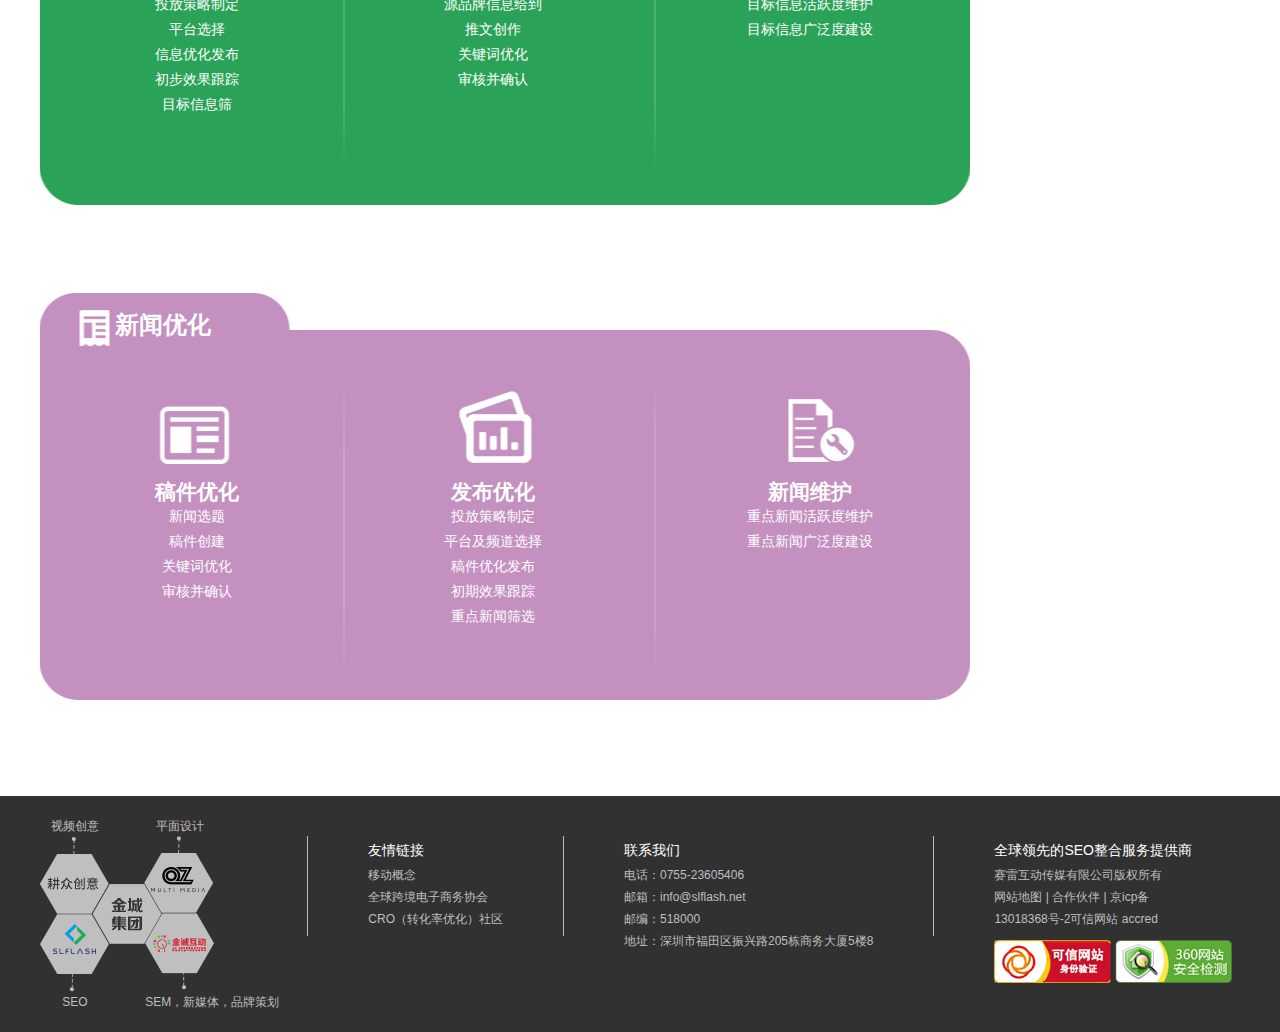
<file: serve.html>
<!DOCTYPE html>
<html lang="en">
<head>
	<meta charset="UTF-8">
	<title>serve</title>
	<link rel="stylesheet" href="css/serve.css">
</head>
<body>
<!-- header -->
<div class="header">
	<div class="wrapper clear">
		<div class="logo">
			<a href=""><img src="images/logo.png" alt=""></a>
		</div>
		<div class="menu">
			<ul>
				<li><a href="about.html">关于我们</a></li>
				<li class="select_li"><a href="serve.html">服务范围</a></li>
				<li><a href="cases.html">成功案例</a></li>
				<li><a href="news.html">行业资讯</a></li>
				<li><a href="contact.html">联系我们</a></li>
				<li><a href="join.html">加入我们</a></li>
			</ul>
		</div>
	</div>
</div>
<!-- banner -->
<div class="banner"></div>


<!-- news_mian -->
<div class="news_mian">
	<div class="wrapper clear">
		<div class="nav">
			<a href="">首页</a>>
			<a  style="color:#1e94d4" href="">服务范围</a>
		</div>
		<div class="news_box">
	<div class="news_top">
			<div class="ct_title">
				<h3>服务范围</h3>
			</div>	
		    <img src="images/fwtp.jpg">	       
	    <div class="right">
		  <div class="right_01">		 
		   <h2>网站优化</h2>
		   <p>全方位系统化提升网站搜索引擎友好度及关键词竞争力，赛雷互动5年以上SEO从业经验团队及品牌管理团队双把控，SEO与品牌营销双管齐下。</p>
		  </div>
		  <div class="right_02">		  
		   <h2>口碑优化</h2>
		   <p>口碑营销与SEO完美结合，赛雷互动多年来一直致力于将了口碑营销的高信任度借助搜索引擎发挥到极致，为华为、王老吉、金龙鱼等国内多家知名品牌提供过口碑优化服务。</p>
		  </div>
		  <div class="right_03">		 
		   <h2>新闻优化</h2>
		   <p>开创“SEO+新闻”模式，克服了新闻即时性的弊端，赛雷互动长期与国内数百家知名互联网门户保持深度合作关系，SEO+最优的新闻资源，创造更具品牌影响力新闻。</p>
		  </div>		
		   </div>
	</div>
	<div class="clear"></div>
		 <div class="middle">
		 <div class="middle_01"><h1>网站优化</h1></div>
		 <div class="clear"></div>
		 <div class="middle_02">
		  
		  <div class="middle_03">		  
		     <ul>
		       <li><h2>站内优化</h2></li>
			   <li><p>品牌及行业调查</p></li>
			   <li><p>网站全面诊断</p></li>
			   <li><p>网站基础设置优化</p></li>
			   <li><p>关键词策略制定</p></li>
			   <li><p>TDK设置</p></li>
			   <li><p>内链系统优化</p></li>
			   <li><p>内容优化</p></li>
			   <li><p>代码优化</p></li>
			 </ul>
		   </div>
		   <div class="middle_03">
		     <ul>
		       <li><h2>外链建设</h2></li>
			   <li><p>竞争对手外链调查</p></li>
			   <li><p>外链文本优化</p></li>
			   <li><p>外链平台优选</p></li>
			   <li><p>外链建设效果跟踪</p></li>			   
			 </ul>
		   </div>
		    <div class="middle_03">
		     <ul>
		       <li><h2>数据分析</h2></li>
			   <li><p>网站日常数据监测</p></li>
			   <li><p>每周效果数据报告</p></li>
			   <li><p>阶段性效果数据报告</p></li>			   
			 </ul>
		   </div>		 		 		 		 
		 </div>		  		  		   
		  </div>
		  
		   <div class="middle1">
		 <div class="middle1_01"><h1>口碑优化</h1></div>
		 <div class="clear"></div>
		 <div class="middle_02">
		  
		  <div class="middle1_03">

		     <ul>
		       <li><h2>发布优化</h2></li>
			   <li><p>投放策略制定</p></li>
			   <li><p>平台选择</p></li>
			   <li><p>信息优化发布</p></li>
			   <li><p>初步效果跟踪</p></li>
			   <li><p>目标信息筛</p></li>
			 </ul>
		   </div>
		   <div class="middle1_03">

		     <ul>
		       <li><h2>文本优化</h2></li>
			   <li><p>源品牌信息给到</p></li>
			   <li><p>推文创作</p></li>
			   <li><p>关键词优化</p></li>
			   <li><p>审核并确认</p></li>			   
			 </ul>
		   </div>
		    <div class="middle1_03">
	
		     <ul>
		       <li><h2>信息维护</h2></li>
			   <li><p>目标信息活跃度维护</p></li>
			   <li><p>目标信息广泛度建设</p></li>
			 </ul>
		   </div>		 		 		 		 
		 </div>		  		  		   
		  </div>
		
		<div class="middle2">
		 <div class="middle2_01"><h1>新闻优化</h1></div>
		 <div class="clear"></div>
		 <div class="middle_02">
		  
		  <div class="middle2_03">

		     <ul>
		       <li><h2>稿件优化</h2></li>
			   <li><p>新闻选题</p></li>
			   <li><p>稿件创建</p></li>
			   <li><p>关键词优化</p></li>
			   <li><p>审核并确认</p></li>
			 </ul>
		   </div>
		   <div class="middle2_03">

		     <ul>
		       <li><h2>发布优化</h2></li>
			   <li><p>投放策略制定</p></li>
			   <li><p>平台及频道选择</p></li>
			   <li><p>稿件优化发布</p></li>
			   <li><p>初期效果跟踪</p></li>	
               <li><p>重点新闻筛选</p></li>				   
			 </ul>
		   </div>
		    <div class="middle2_03">

		     <ul>
		       <li><h2>新闻维护</h2></li>
			   <li><p>重点新闻活跃度维护</p></li>
			   <li><p>重点新闻广泛度建设</p></li>
			 </ul>
		   </div>		 		 		 		 
		 </div>		  		  		   
		  </div>
		
	

	 
		</div>
		
		<div class="content_right">
			<div class="ctr_ma">
				<h3><i><img src="images/icon5.png" alt=""></i><a href="">行业资讯</a></h3>
				<ul>
					<li><a href="">百度MIP技术到底有何作用？</a></li>
					<li><a href="">百度冰桶算法升级 净化网络环境</a></li>
					<li><a href="">百度官网保护功能的正确打开方式</a></li>
					<li><a href="">莫让“史上最严”蓝天算法再成纸老虎</a></li>
				</ul>
			</div>
			<div class="ctr_ma">
				<h3><i><img src="images/icon5.png" alt=""></i><a href="">SEO学院</a></h3>
				<ul>
					<li><a href="">网站地图在SEO优化中的神奇作用</a></li>
					<li><a href="">巧妙使用图片属性的优化技巧</a></li>
					<li><a href="">移动互联网时代的优化新技巧</a></li>
					<li><a href="">你不知道的SEO优化几大雷区</a></li>
					<li><a href="">高质量原创文章的创作技巧</a></li>
				</ul>
			</div>
			<div class="ctr_ma">
				<h3><i><img src="images/icon6.png" alt=""></i><a href="">加入我们</a></h3>
				<ul>
					<li><a href="">SEO项目经理</a></li>
					<li><a href="">SEO专员</a></li>
					<li><a href="">文案编辑</a></li>
				</ul>
			</div>
			<div class="blog clear">
				<h3>给我们留言</h3>
				<textarea name="" id="" cols="31" rows="10"></textarea>
				<p>
					<label for="">称&nbsp;&nbsp;&nbsp;&nbsp;&nbsp;&nbsp;&nbsp;呼：</label>
					<input type="text">
				</p>
				<p>
					<label for="">联系方式：</label>
					<input type="text">
				</p>
				<input type="submit" class="btn_submit">
			</div>
		</div>
	</div>
</div>








<!-- footer -->
<div class="footer">
	<div class="wrapper clear">
		<div class="ft_ma">
			<p>
				<span>视频创意</span>
				<span>平面设计</span>
			</p>
			<img src="images/ft1.png" alt="">
			<p>
				<span>SEO</span>
				<span>SEM，新媒体，品牌策划</span>
			</p>
		</div>
		<div class="ft_mb">
			<em></em>
			<dl>
				<dt>友情链接</dt>
				<dd><a href="">移动概念</a></dd>
				<dd><a href="">全球跨境电子商务协会</a></dd>
				<dd><a href="">CRO（转化率优化）社区</a></dd>
			</dl>
			<em></em>
			<dl>
				<dt>联系我们</dt>
				<dd><a href="">电话：0755-23605406</a></dd>
				<dd><a href="">邮箱：info@slflash.net</a></dd>
				<dd><a href="">邮编：518000</a></dd>
				<dd><a href="">地址：深圳市福田区振兴路205栋商务大厦5楼8</a></dd>
			</dl>
			<em></em>
			<dl>
				<dt>全球领先的SEO整合服务提供商</dt>
				<dd><a href="">赛雷互动传媒有限公司版权所有</a></dd>
				<dd><a href="">网站地图 | 合作伙伴 | 京icp备</a></dd>
				<dd><a href="">13018368号-2可信网站 accred</a></dd>
				<p>
					<img src="images/ft2.png" alt="">
					<img src="images/ft3.png" alt="">
				</p>
			</dl>
		</div>
	</div>
</div>

</body>
</html>
</file>
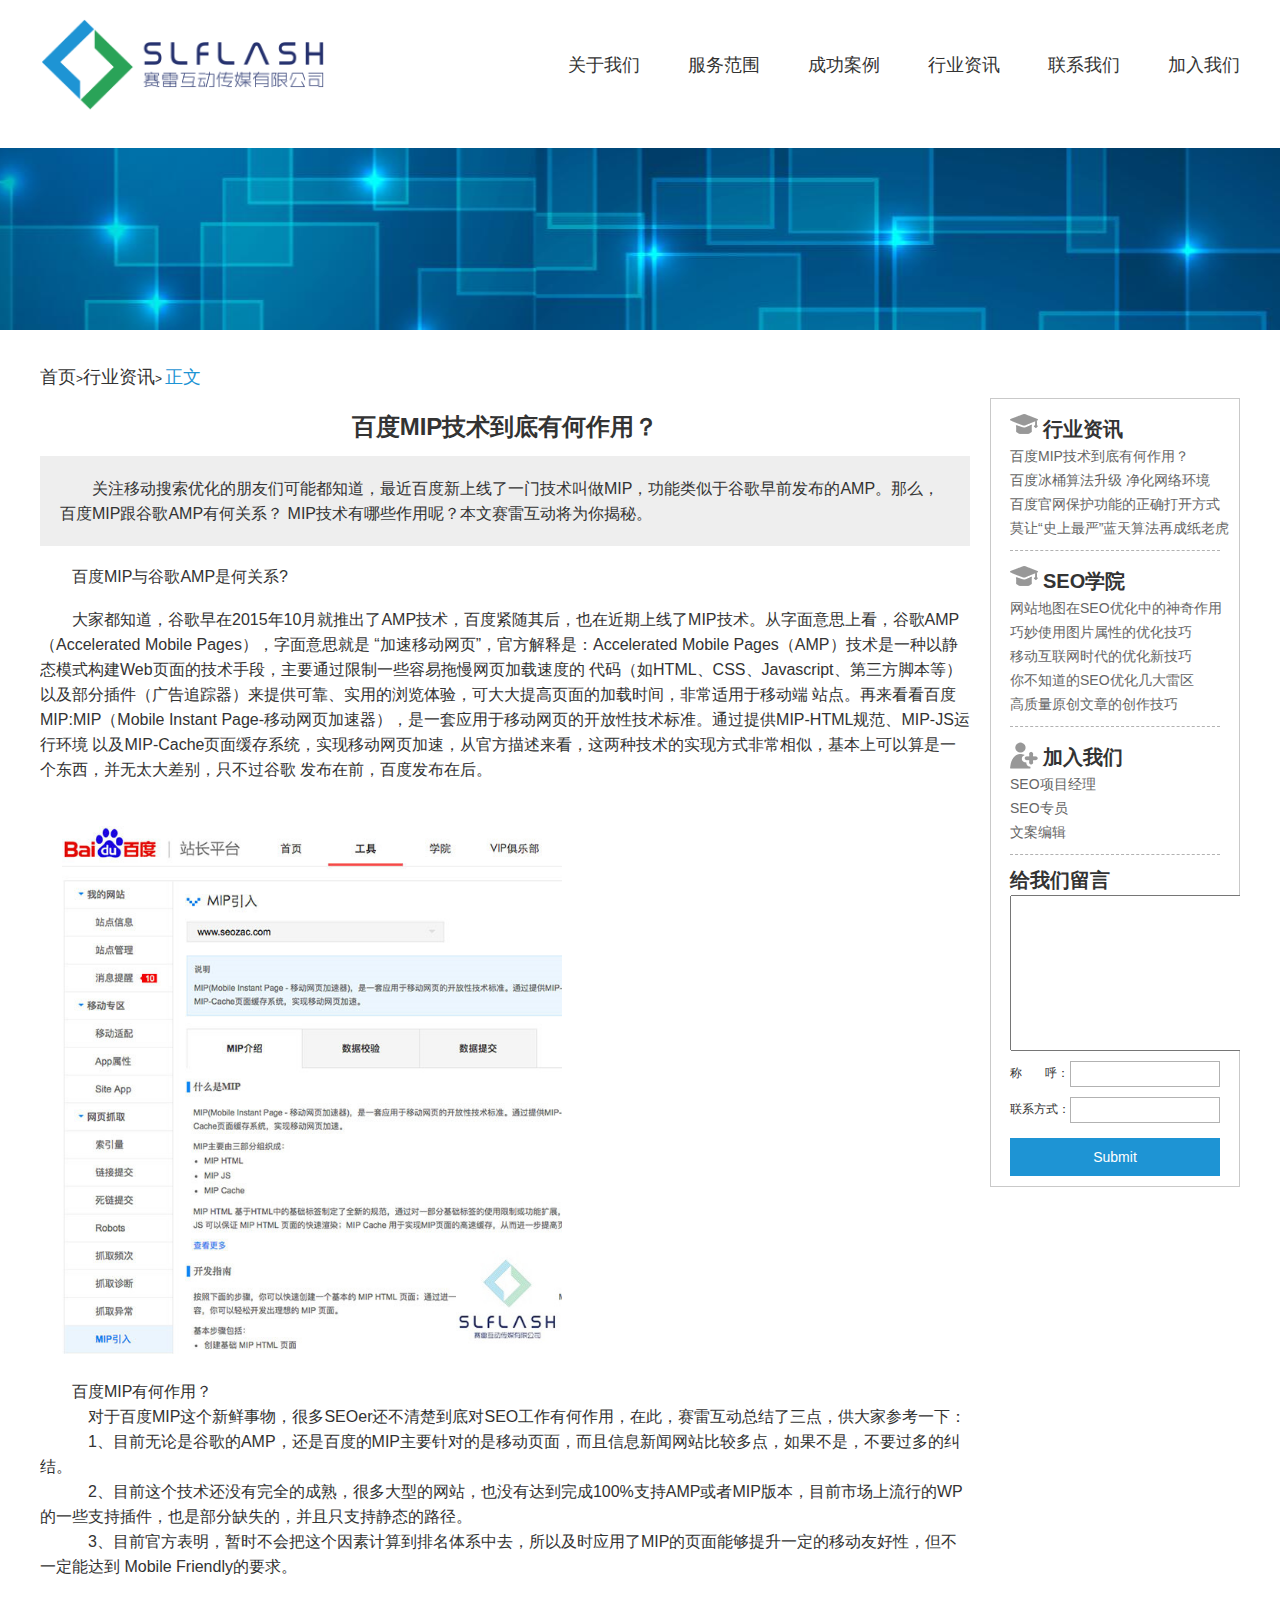
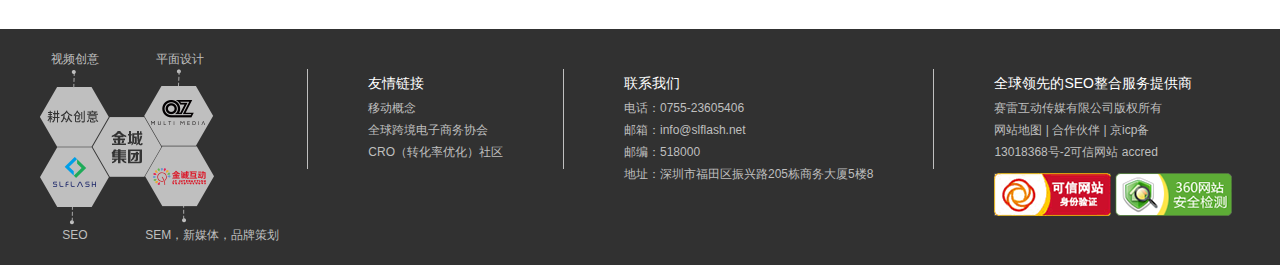
<file: zhengwen.html>
<!DOCTYPE html>
<html lang="en">
<head>
	<meta charset="UTF-8">
	<title>zhengwen</title>
	<link rel="stylesheet" href="css/zhengwen.css">
</head>
<body>
<!-- header -->
<div class="header">
	<div class="wrapper clear">
		<div class="logo">
			<a href=""><img src="images/logo.png" alt=""></a>
		</div>
		<div class="menu">
			<ul>
				<li><a href="about.html">关于我们</a></li>
				<li><a href="serve.html">服务范围</a></li>
				<li><a href="cases.html">成功案例</a></li>
				<li><a href="news.html">行业资讯</a></li>
				<li><a href="contact.html">联系我们</a></li>
				<li><a href="join.html">加入我们</a></li>
			</ul>
		</div>
	</div>
</div>
<!-- banner -->
<div class="banner"></div>


<!-- news_mian -->
<div class="news_mian">
	<div class="wrapper clear">
		<div class="nav">
			<a href="">首页</a>><a href="">行业资讯</a>>
			<a  style="color:#1e94d4" href="">正文</a>
		</div>
		<div class="news_box">
			
			
			<div class="text">   
	<h2>百度MIP技术到底有何作用？</h2>		
    <p class="select_p">关注移动搜索优化的朋友们可能都知道，最近百度新上线了一门技术叫做MIP，功能类似于谷歌早前发布的AMP。那么，百度MIP跟谷歌AMP有何关系？
	MIP技术有哪些作用呢？本文赛雷互动将为你揭秘。</p>
　　<p>百度MIP与谷歌AMP是何关系?</p>
　　<p>大家都知道，谷歌早在2015年10月就推出了AMP技术，百度紧随其后，也在近期上线了MIP技术。从字面意思上看，谷歌AMP（Accelerated Mobile Pages），字面意思就是
“加速移动网页”，官方解释是：Accelerated Mobile Pages（AMP）技术是一种以静态模式构建Web页面的技术手段，主要通过限制一些容易拖慢网页加载速度的
代码（如HTML、CSS、Javascript、第三方脚本等）以及部分插件（广告追踪器）来提供可靠、实用的浏览体验，可大大提高页面的加载时间，非常适用于移动端
站点。再来看看百度MIP:MIP（Mobile Instant Page-移动网页加速器），是一套应用于移动网页的开放性技术标准。通过提供MIP-HTML规范、MIP-JS运行环境
以及MIP-Cache页面缓存系统，实现移动网页加速，从官方描述来看，这两种技术的实现方式非常相似，基本上可以算是一个东西，并无太大差别，只不过谷歌
发布在前，百度发布在后。</p>
　　
   </div>
    <img class="select_img" src="images/zwen.png">
	　<p class="select_pp">百度MIP有何作用？</p>
	  <p class="select_ppp">对于百度MIP这个新鲜事物，很多SEOer还不清楚到底对SEO工作有何作用，在此，赛雷互动总结了三点，供大家参考一下：</p>
	  <p class="select_ppp">1、目前无论是谷歌的AMP，还是百度的MIP主要针对的是移动页面，而且信息新闻网站比较多点，如果不是，不要过多的纠结。</p>
	  <p class="select_ppp">2、目前这个技术还没有完全的成熟，很多大型的网站，也没有达到完成100%支持AMP或者MIP版本，目前市场上流行的WP的一些支持插件，也是部分缺失的，并且只支持静态的路径。</p>
	  <p class="select_ppp">3、目前官方表明，暂时不会把这个因素计算到排名体系中去，所以及时应用了MIP的页面能够提升一定的移动友好性，但不一定能达到
	  Mobile Friendly的要求。</p>
		</div>
		<div class="content_right">
			<div class="ctr_ma">
				<h3><i><img src="images/icon5.png" alt=""></i><a href="">行业资讯</a></h3>
				<ul>
					<li><a href="">百度MIP技术到底有何作用？</a></li>
					<li><a href="">百度冰桶算法升级 净化网络环境</a></li>
					<li><a href="">百度官网保护功能的正确打开方式</a></li>
					<li><a href="">莫让“史上最严”蓝天算法再成纸老虎</a></li>
				</ul>
			</div>
			<div class="ctr_ma">
				<h3><i><img src="images/icon5.png" alt=""></i><a href="">SEO学院</a></h3>
				<ul>
					<li><a href="">网站地图在SEO优化中的神奇作用</a></li>
					<li><a href="">巧妙使用图片属性的优化技巧</a></li>
					<li><a href="">移动互联网时代的优化新技巧</a></li>
					<li><a href="">你不知道的SEO优化几大雷区</a></li>
					<li><a href="">高质量原创文章的创作技巧</a></li>
				</ul>
			</div>
			<div class="ctr_ma">
				<h3><i><img src="images/icon6.png" alt=""></i><a href="">加入我们</a></h3>
				<ul>
					<li><a href="">SEO项目经理</a></li>
					<li><a href="">SEO专员</a></li>
					<li><a href="">文案编辑</a></li>
				</ul>
			</div>
			<div class="blog clear">
				<h3>给我们留言</h3>
				<textarea name="" id="" cols="31" rows="10"></textarea>
				<p>
					<label for="">称&nbsp;&nbsp;&nbsp;&nbsp;&nbsp;&nbsp;&nbsp;呼：</label>
					<input type="text">
				</p>
				<p>
					<label for="">联系方式：</label>
					<input type="text">
				</p>
				<input type="submit" class="btn_submit">
			</div>
		</div>
	</div>
</div>








<!-- footer -->
<div class="footer">
	<div class="wrapper clear">
		<div class="ft_ma">
			<p>
				<span>视频创意</span>
				<span>平面设计</span>
			</p>
			<img src="images/ft1.png" alt="">
			<p>
				<span>SEO</span>
				<span>SEM，新媒体，品牌策划</span>
			</p>
		</div>
		<div class="ft_mb">
			<em></em>
			<dl>
				<dt>友情链接</dt>
				<dd><a href="">移动概念</a></dd>
				<dd><a href="">全球跨境电子商务协会</a></dd>
				<dd><a href="">CRO（转化率优化）社区</a></dd>
			</dl>
			<em></em>
			<dl>
				<dt>联系我们</dt>
				<dd><a href="">电话：0755-23605406</a></dd>
				<dd><a href="">邮箱：info@slflash.net</a></dd>
				<dd><a href="">邮编：518000</a></dd>
				<dd><a href="">地址：深圳市福田区振兴路205栋商务大厦5楼8</a></dd>
			</dl>
			<em></em>
			<dl>
				<dt>全球领先的SEO整合服务提供商</dt>
				<dd><a href="">赛雷互动传媒有限公司版权所有</a></dd>
				<dd><a href="">网站地图 | 合作伙伴 | 京icp备</a></dd>
				<dd><a href="">13018368号-2可信网站 accred</a></dd>
				<p>
					<img src="images/ft2.png" alt="">
					<img src="images/ft3.png" alt="">
				</p>
			</dl>
		</div>
	</div>
</div>

</body>
</html>
</file>
<file: css/index.css>
body{
	font-family: 'Microsoft Yahei',arial,sans-serif;
	font-size:12px;
	padding:0;
	margin:0;
	border:0;
	background:#fff;
	color:#333;
	line-height:150%;
	text-align:center;
	min-width:1200px;
}
h1, h2, h3, h4, h5, h6, p,span, ul, ol, li, form, img, dl, dt, dd, table, thead, tbody, tr, td, blockquote, fieldset, div, strong, label, em, div,form,input,a{
	border:0;
	margin:0;
	padding:0;
}
.wrapper{
	width:1200px;
	margin:0 auto;
	text-align:left;
	overflow:hidden;
}
.clear:after{
	visibility:hidden;
	display:block;
	font-size:0;
	content:" ";
	clear:both;
	height:0;
}
ul,li{
	list-style:none;
}
a{
	color:#333;
	text-decoration: none;
}
a:hover{
	color:#d22;
}
.hide{
	display:none;
}
.show{
	display:block;
}




/*-------- header --------*/
.header{
	height: 130px;
}
.logo{
	float: left;
	margin-top: 17px;
}
.logo a{
	display: block;
	line-height: 0;
}
.logo img{
	height: 96px;
}
.menu{
	float: right;
}
.menu ul{
	float: left;
}
.menu li{
	float: left;
	line-height: 130px;
	margin: 0 0 0 48px;
	font-size: 18px;
}
.menu a{}


/*-------- banner --------*/
.banner{
	height:700px;
	background: url(../images/banner.jpg) no-repeat center center;
}



/*-------- serve --------*/
.serve{
	padding:  0 0 80px 0;
}
.scroll_news{
	float: left;
	width: 1170px;
	padding: 0 0 0 30px;
	background: url(../images/icon4.png) no-repeat 0 0;
	height: 24px;
	line-height: 24px;
	margin: 10px 0 50px;
}
.scroll_news span{
	float: left;
	display: inline-block;
	font-size: 18px;
	width: 90px;
	text-align: center;
}
.scroll_news ul{
	width: 1080px;
	float: left;
	display: inline-block;
}
.scroll_news li{
}
.scroll_news a{
	font-size: 14px;
	white-space: nowrap;
}
.serve_main{
	float: left;
	width: 1260px;
}
.serve_main_list{
	float: left;
	text-align: center;
	width: 360px;
	margin: 0 60px 0 0;
	line-height: 0;
}
.serve_main_list img{
	width: 360px;
}
.serve_main_list h3{
	line-height: 30px;
	font-weight: bold;
	font-size: 24px;
	margin: 15px 0 0 0;
}
.serve_main_list span{
	line-height: 20px;
	font-size: 14px;
	color: #666
}
.serve_main_list p{
	width: 260px;
	margin: 5px auto;
	font-size: 16px;
	line-height: 22px;
	color: #666;
}



/*-------- customer --------*/
.customer{
	padding: 40px;
	background: url(../images/bg1.jpg) no-repeat center center;
}
.customer p{
	width: 1200px;
	float: left;
	border-bottom: 1px solid #fff;
	display: block;
	height: 38px;
	line-height: 38px;
	position: relative;
}
.customer p span{
	font-size: 20px;
	color: #fff;
	display: inline-block;
	border-bottom: 4px solid #1e94d4;
	position: absolute;
	left: 0;
	bottom: -3px;
}
.customer p a{
	float: right;
	color: #fff;
}
.customer ul{
	padding: 20px 0;
	float: left;
	width: 1248px;
}
.customer li{
	margin: 24px 48px 24px 0;
	width: 264px;
	height: 116px;
	float: left;
	text-align: center;
	background: #fff;
	line-height: 0;
}

/*-------- news --------*/
.news{
	padding: 30px 0;
	background: #41ad6a;
}
.news_main{
	float: left;
	width: 1260px;
}
.news_list{
	float: left;
	margin-right: 51px;
}
.news_list h3{
	padding: 0 0 0 26px;
	background: url(../images/icon1.png) no-repeat 0 0;
	height: 36px;
	line-height: 36px;
}
.news_list h3.h3_icon2{
	background: url(../images/icon2.png) no-repeat 0 0;
	padding: 0 0 0 30px;
}
.news_list h3.h3_icon3{
	background: url(../images/icon3.png) no-repeat 0 0;
}
.news_list h3 a{
	color: #fff;
	font-size: 18px;
}
.news_list p{}
.news_list img{}
.news_list ul{}
.news_list li{
	font-size: 16px;
	line-height: 28px;
}
.news_list li a{
	color: #fff;
	font-weight: normal;
}
.news_list li i{
	width: 6px;
	height: 6px;
	background: #fff;
	border-radius: 3px;
	display: inline-block;
	vertical-align: top;
	margin: 10px 5px 0 0;
}


/*-------- footer --------*/
.footer{
	background: #313131;
	padding: 20px;
	color: #bfbfbf;
}
.ft_ma{
	line-height: 0;
	float: left;
}
.ft_ma p{
	line-height: 20px;
}
.ft_ma span{
	display: inline-block;
	width: 70px;
	text-align: center;
	margin: 0 32px 0 0;
	white-space: nowrap;
}
.ft_ma img{}

.ft_mb{
	float: left;
	margin-top: 20px;
}
.ft_mb dl{
	float: left;
}
.ft_mb dt{
	font-size: 14px;
	color: #fff;
	line-height: 28px;
}
.ft_mb dd{
	line-height: 22px;
	font-size: 12px;
}
.ft_mb a{
	color: #bfbfbf;
}
.ft_mb a:hover{
	color: #d22;
}

.ft_mb em{
	float: left;
	display: block;
	width: 1px;
	height: 100px;
	background: #bfbfbf;
	margin: 0 60px;
}
.ft_mb p{
	margin-top: 10px;
}
</file>
<file: css/about.css>
body{
	font-family: 'Microsoft Yahei',arial,sans-serif;
	font-size:12px;
	padding:0;
	margin:0;
	border:0;
	background:#fff;
	color:#333;
	line-height:150%;
	text-align:center;
	min-width:1200px;
}
h1, h2, h3, h4, h5, h6, p,span, ul, ol, li, form, img, dl, dt, dd, table, thead, tbody, tr, td, blockquote, fieldset, div, strong, label, em, div,form,input,a{
	border:0;
	margin:0;
	padding:0;
}
.wrapper{
	width:1200px;
	margin:0 auto;
	text-align:left;
	overflow:hidden;
}
.clear:after{
	visibility:hidden;
	display:block;
	font-size:0;
	content:" ";
	clear:both;
	height:0;
}
ul,li{
	list-style:none;
}
a{
	color:#333;
	text-decoration: none;
}
a:hover{
	color:#d22;
}
textarea,input{
	outline: none;
}
.hide{
	display:none;
}
.show{
	display:block;
}




/*-------- header --------*/
.header{
	height: 130px;
}
.logo{
	float: left;
	margin-top: 17px;
}
.logo a{
	display: block;
	line-height: 0;
}
.logo img{
	height: 96px;
}
.menu{
	float: right;
}
.menu ul{
	margin: 50px 0 0 0; 
	float: left;
}
.menu li{
	float: left;
}
.menu li a{
	float: left;
	line-height:40px;
	margin: 0 0 0 48px;
	font-size: 18px;
	text-align: center;
}
.menu a{}

.select_li a {
	color:#ffffff;
	background-color:#1e94d4;
	border-radius:15px;
	display: block;
	height:40px;
	width:100px;
	
}
/*-------- banner --------*/
.banner{
	height:218px;
	background: url(../images/banner3.png) no-repeat center center;
}


/*-------- news_mian --------*/
.news_mian{
	padding: 10px 0 50px;
}
.news_box{
	float: left;
	width: 930px;
}
.news_list{
	width: 100%;
	float: left;
	font-size: 18px;
	line-height: 32px;
	padding: 25px 0 20px;
	border-bottom: 1px solid #bfbfbf;
}
.news_list a.nl_img{
	display: block;
	line-height: 0;
	float: left;
	margin: 0 10px 0 0;
}
.news_list img{
	width: 240px;
	height: 156px;
}
.news_list a.nl_title{
	float: left;
	width: 670px;
	font-weight: bold;
	color: #000;
	display: inline-block;
}

.news_list a.nl_title:hover{
	color: #d22;
}
.news_list p{
	float: left;
	width: 670px;
	color: #666;
	height: 96px;
	overflow: hidden;
}
.news_list span{
	float: left;
	font-size: 14px;
	color: #666;
	margin: 5px 0 0 0;
}
.text p{
	font-size:16px;
	text-align: left;
	line-height:25px;
	
}
.select_img{
	width:930px;
	height:300px;
	padding:50px 0 20px 0;
}

.nav{
	float: left;
	width: 1200px;
	margin: 10px 0;
}

.nav a{
	padding: 0;
	display: inline-block;
	font-size: 18px;
}
.ct_title{
	width: 100%;
	position: relative;
	border-bottom: 1px solid #bfbfbf;
	height: 32px;
}
.ct_title h3{
	font-size: 24px;
	padding: 0;
	display: inline-block;
	border-bottom: 4px solid #2aa358;
	height: 32px;
	line-height: 32px;
}
.content_right{
	float: right;
	width: 210px;
	padding: 0 19px;
	border: 1px solid #c9c9c9;
}
.ctr_ma{
	border-bottom: 1px dashed #b2b2b2;
	padding: 15px 0 10px;
}
.ctr_ma h3{
	font-size: 20px;
	line-height: 30px;
	height: 30px;
}
.ctr_ma h3 i{
	display: inline-block;
	margin: 0 5px 0 0;
	line-height: 0;
	vertical-align: top;
}
.ctr_ma ul{}
.ctr_ma li{
	font-size: 14px;
	white-space: nowrap;
	line-height: 24px;
}
.ctr_ma li a{
	color: #666;
}
.blog{
	width: 210px
}
.blog h3{
	font-size: 20px;
	line-height: 30px;
	height: 30px;
	float: left;
	margin: 10px 0 0 0;
}
.blog p{
	padding: 5px 0;
	float: left;
}
.blog p label{
	width: 60px;
	line-height: 24px;
	float: left;
	display: inline-block;
}
.blog p input{
	float: left;
	width: 140px;
	display: inline-block;
	height: 24px;
	line-height: 24px;
	border: 1px solid #b2b2b2;
	padding: 0 0 0 8px;
}
.blog .btn_submit{
	background: #1e94d4;
	display: block;
	width: 210px;
	float: left;
	margin: 10px 0;
	text-align: center;
	line-height: 38px;
	font-size: 14px;
	color: #fff;
}



/*-------- footer --------*/
.footer{
	background: #313131;
	padding: 20px;
	color: #bfbfbf;
}
.ft_ma{
	line-height: 0;
	float: left;
}
.ft_ma p{
	line-height: 20px;
}
.ft_ma span{
	display: inline-block;
	width: 70px;
	text-align: center;
	margin: 0 32px 0 0;
	white-space: nowrap;
}
.ft_ma img{}

.ft_mb{
	float: left;
	margin-top: 20px;
}
.ft_mb dl{
	float: left;
}
.ft_mb dt{
	font-size: 14px;
	color: #fff;
	line-height: 28px;
}
.ft_mb dd{
	line-height: 22px;
	font-size: 12px;
}
.ft_mb a{
	color: #bfbfbf;
}
.ft_mb a:hover{
	color: #d22;
}

.ft_mb em{
	float: left;
	display: block;
	width: 1px;
	height: 100px;
	background: #bfbfbf;
	margin: 0 60px;
}
.ft_mb p{
	margin-top: 10px;
}
</file>
<file: css/cases.css>
body{
	font-family: 'Microsoft Yahei',arial,sans-serif;
	font-size:12px;
	padding:0;
	margin:0;
	border:0;
	background:#fff;
	color:#333;
	line-height:150%;
	text-align:center;
	min-width:1200px;
}
h1, h2, h3, h4, h5, h6, p,span, ul, ol, li, form, img, dl, dt, dd, table, thead, tbody, tr, td, blockquote, fieldset, div, strong, label, em, div,form,input,a{
	border:0;
	margin:0;
	padding:0;
}
.wrapper{
	width:1200px;
	margin:0 auto;
	text-align:left;
	overflow:hidden;
}
.clear:after{
	visibility:hidden;
	display:block;
	font-size:0;
	content:" ";
	clear:both;
	height:0;
}
ul,li{
	list-style:none;
}
a{
	color:#333;
	text-decoration: none;
}
a:hover{
	color:#d22;
}
textarea,input{
	outline: none;
}
.hide{
	display:none;
}
.show{
	display:block;
}




/*-------- header --------*/
.header{
	height: 130px;
}
.logo{
	float: left;
	margin-top: 17px;
}
.logo a{
	display: block;
	line-height: 0;
}
.logo img{
	height: 96px;
}
.menu{
	float: right;
}
.menu ul{
	margin: 50px 0 0 0; 
	float: left;
}
.menu li{
	float: left;
}
.menu li a{
	float: left;
	line-height:40px;
	margin: 0 0 0 48px;
	font-size: 18px;
	text-align: center;
}
.menu a{}

.select_li a {
	color:#ffffff;
	background-color:#1e94d4;
	border-radius:15px;
	display: block;
	height:40px;
	width:100px;
	
}
/*-------- banner --------*/
.banner{
	height:218px;
	background: url(../images/banner4.jpg) no-repeat center center;
}


/*-------- news_mian --------*/
.news_mian{
	padding: 10px 0 50px;
}
.news_box{
	float: left;
	width: 930px;
}
.news_list{
	width: 100%;
	float: left;
	font-size: 18px;
	line-height: 32px;
	padding: 25px 0 20px;
	border-bottom: 1px solid #bfbfbf;
}
.news_list a.nl_img{
	display: block;
	line-height: 0;
	float: left;
	margin: 0 10px 0 0;
}
.news_list img{
	width: 240px;
	height: 156px;
}
.news_list a.nl_title{
	float: left;
	width: 670px;
	font-weight: bold;
	color: #000;
	display: inline-block;
}

.news_list a.nl_title:hover{
	color: #d22;
}
.news_list p{
	float: left;
	width: 670px;
	color: #666;
	height: 96px;
	overflow: hidden;
}
.news_list span{
	float: left;
	font-size: 14px;
	color: #666;
	margin: 5px 0 0 0;
}
.text li{
		margin:50px 0 0 0;
}
.text a{
	background-color:#eeeeee;
	text-align: left;
	text-indent: 0.8em;
	font-size:16px;
	padding:5px 10px 5px 10px;
	
	border-radius:10px;

}
.text_01{
	margin-top:30px;
	width:930px;
	height:300px;
	border:1px solid #eee;
	
}
.text_01 li{
 float:left;
 
}
.text_01 img{
 width:200px;
 height:80px;
 
}
.text_02{
	margin-top:30px;
	width:930px;
	height:150px;
	border:1px solid #eee;
	
}
.text_02 li{
 float:left;
 
}
.text_02 img{
 width:200px;
 height:80px;
 
}
.text_03{
	margin-top:30px;
	width:930px;
	height:150px;
	border:1px solid #eee;
	
}
.text_03 li{
 float:left;
 
}
.text_03 img{
 width:200px;
 height:80px;
 
}
.text_04{
	margin-top:30px;
	width:930px;
	height:150px;
	border:1px solid #eee;
	
}
.text_04 li{
 float:left;
 
}
.text_04 img{	
    width:200px;
    height:80px;
 
}

.select_img{
	margin:20px 0 0 15px;
	width:910px;
	height:400px;
	
}

.nav{
	float: left;
	width: 1200px;
	margin: 10px 0;
}
.nav a{
	padding: 0;
	display: inline-block;
	font-size: 18px;
}
.ct_title{
	width: 100%;
	position: relative;
	border-bottom: 1px solid #bfbfbf;
	height: 32px;
}
.ct_title h3{
	font-size: 24px;
	padding: 0;
	display: inline-block;
	border-bottom: 4px solid #2aa358;
	height: 32px;
	line-height: 32px;
}
.content_right{
	float: right;
	width: 210px;
	padding: 0 19px;
	border: 1px solid #c9c9c9;
}
.ctr_ma{
	border-bottom: 1px dashed #b2b2b2;
	padding: 15px 0 10px;
}
.ctr_ma h3{
	font-size: 20px;
	line-height: 30px;
	height: 30px;
}
.ctr_ma h3 i{
	display: inline-block;
	margin: 0 5px 0 0;
	line-height: 0;
	vertical-align: top;
}
.ctr_ma ul{}
.ctr_ma li{
	font-size: 14px;
	white-space: nowrap;
	line-height: 24px;
}
.ctr_ma li a{
	color: #666;
}
.blog{
	width: 210px
}
.blog h3{
	font-size: 20px;
	line-height: 30px;
	height: 30px;
	float: left;
	margin: 10px 0 0 0;
}
.blog p{
	padding: 5px 0;
	float: left;
}
.blog p label{
	width: 60px;
	line-height: 24px;
	float: left;
	display: inline-block;
}
.blog p input{
	float: left;
	width: 140px;
	display: inline-block;
	height: 24px;
	line-height: 24px;
	border: 1px solid #b2b2b2;
	padding: 0 0 0 8px;
}
.blog .btn_submit{
	background: #1e94d4;
	display: block;
	width: 210px;
	float: left;
	margin: 10px 0;
	text-align: center;
	line-height: 38px;
	font-size: 14px;
	color: #fff;
}



/*-------- footer --------*/
.footer{
	background: #313131;
	padding: 20px;
	color: #bfbfbf;
}
.ft_ma{
	line-height: 0;
	float: left;
}
.ft_ma p{
	line-height: 20px;
}
.ft_ma span{
	display: inline-block;
	width: 70px;
	text-align: center;
	margin: 0 32px 0 0;
	white-space: nowrap;
}
.ft_ma img{}

.ft_mb{
	float: left;
	margin-top: 20px;
}
.ft_mb dl{
	float: left;
}
.ft_mb dt{
	font-size: 14px;
	color: #fff;
	line-height: 28px;
}
.ft_mb dd{
	line-height: 22px;
	font-size: 12px;
}
.ft_mb a{
	color: #bfbfbf;
}
.ft_mb a:hover{
	color: #d22;
}

.ft_mb em{
	float: left;
	display: block;
	width: 1px;
	height: 100px;
	background: #bfbfbf;
	margin: 0 60px;
}
.ft_mb p{
	margin-top: 10px;
}
</file>
<file: css/contact.css>
body{
	font-family: 'Microsoft Yahei',arial,sans-serif;
	font-size:12px;
	padding:0;
	margin:0;
	border:0;
	background:#fff;
	color:#333;
	line-height:150%;
	text-align:center;
	min-width:1200px;
}
h1, h2, h3, h4, h5, h6, p,span, ul, ol, li, form, img, dl, dt, dd, table, thead, tbody, tr, td, blockquote, fieldset, div, strong, label, em, div,form,input,a{
	border:0;
	margin:0;
	padding:0;
}
.wrapper{
	width:1200px;
	margin:0 auto;
	text-align:left;
	overflow:hidden;
}
.clear:after{
	visibility:hidden;
	display:block;
	font-size:0;
	content:" ";
	clear:both;
	height:0;
}
ul,li{
	list-style:none;
}
a{
	color:#333;
	text-decoration: none;
}
a:hover{
	color:#d22;
}
textarea,input{
	outline: none;
}
.hide{
	display:none;
}
.show{
	display:block;
}




/*-------- header --------*/
.header{
	height: 130px;
}
.logo{
	float: left;
	margin-top: 17px;
}
.logo a{
	display: block;
	line-height: 0;
}
.logo img{
	height: 96px;
}
.menu{
	float: right;
}
.menu ul{
	margin: 50px 0 0 0; 
	float: left;
}
.menu li{
	float: left;
}
.menu li a{
	float: left;
	line-height:40px;
	margin: 0 0 0 48px;
	font-size: 18px;
	text-align: center;
}
.menu a{}

.select_li a {
	color:#ffffff;
	background-color:#1e94d4;
	border-radius:15px;
	display: block;
	height:40px;
	width:100px;
	
}
/*-------- banner --------*/
.banner{
	height:218px;
	background: url(../images/banner11.jpg) no-repeat center center;
}


/*-------- news_mian --------*/
.news_mian{
	padding: 10px 0 50px;
}
.news_box{
	float: left;
	width: 930px;
}
.news_list{
	width: 100%;
	float: left;
	font-size: 18px;
	line-height: 32px;
	padding: 25px 0 20px;
	border-bottom: 1px solid #bfbfbf;
}
.news_list a.nl_img{
	display: block;
	line-height: 0;
	float: left;
	margin: 0 10px 0 0;
}
.news_list img{
	width: 240px;
	height: 156px;
}
.news_list a.nl_title{
	float: left;
	width: 670px;
	font-weight: bold;
	color: #000;
	display: inline-block;
}

.news_list a.nl_title:hover{
	color: #d22;
}
.news_list p{
	float: left;
	width: 670px;
	color: #666;
	height: 96px;
	overflow: hidden;
}
.news_list span{
	float: left;
	font-size: 14px;
	color: #666;
	margin: 5px 0 0 0;
}
.text p{
	text-align: left;
	text-indent: 0.8em;
	font-size:16px;

}
.text h2{
	margin:30px  0 10px 0;
	text-indent: 0.5em;
}
.select_img{
	margin:20px 0 0 15px;
	width:910px;
	height:400px;
	
}

.nav{
	float: left;
	width: 1200px;
	margin: 10px 0;
}
.nav a{
	padding: 0;
	display: inline-block;
	font-size: 18px;
}
.ct_title{
	width: 100%;
	position: relative;
	border-bottom: 1px solid #bfbfbf;
	height: 32px;
}
.ct_title h3{
	font-size: 24px;
	padding: 0;
	display: inline-block;
	border-bottom: 4px solid #2aa358;
	height: 32px;
	line-height: 32px;
}
.content_right{
	float: right;
	width: 210px;
	padding: 0 19px;
	border: 1px solid #c9c9c9;
}
.ctr_ma{
	border-bottom: 1px dashed #b2b2b2;
	padding: 15px 0 10px;
}
.ctr_ma h3{
	font-size: 20px;
	line-height: 30px;
	height: 30px;
}
.ctr_ma h3 i{
	display: inline-block;
	margin: 0 5px 0 0;
	line-height: 0;
	vertical-align: top;
}
.ctr_ma ul{}
.ctr_ma li{
	font-size: 14px;
	white-space: nowrap;
	line-height: 24px;
}
.ctr_ma li a{
	color: #666;
}
.blog{
	width: 210px
}
.blog h3{
	font-size: 20px;
	line-height: 30px;
	height: 30px;
	float: left;
	margin: 10px 0 0 0;
}
.blog p{
	padding: 5px 0;
	float: left;
}
.blog p label{
	width: 60px;
	line-height: 24px;
	float: left;
	display: inline-block;
}
.blog p input{
	float: left;
	width: 140px;
	display: inline-block;
	height: 24px;
	line-height: 24px;
	border: 1px solid #b2b2b2;
	padding: 0 0 0 8px;
}
.blog .btn_submit{
	background: #1e94d4;
	display: block;
	width: 210px;
	float: left;
	margin: 10px 0;
	text-align: center;
	line-height: 38px;
	font-size: 14px;
	color: #fff;
}



/*-------- footer --------*/
.footer{
	background: #313131;
	padding: 20px;
	color: #bfbfbf;
}
.ft_ma{
	line-height: 0;
	float: left;
}
.ft_ma p{
	line-height: 20px;
}
.ft_ma span{
	display: inline-block;
	width: 70px;
	text-align: center;
	margin: 0 32px 0 0;
	white-space: nowrap;
}
.ft_ma img{}

.ft_mb{
	float: left;
	margin-top: 20px;
}
.ft_mb dl{
	float: left;
}
.ft_mb dt{
	font-size: 14px;
	color: #fff;
	line-height: 28px;
}
.ft_mb dd{
	line-height: 22px;
	font-size: 12px;
}
.ft_mb a{
	color: #bfbfbf;
}
.ft_mb a:hover{
	color: #d22;
}

.ft_mb em{
	float: left;
	display: block;
	width: 1px;
	height: 100px;
	background: #bfbfbf;
	margin: 0 60px;
}
.ft_mb p{
	margin-top: 10px;
}
</file>
<file: css/join.css>
body{
	font-family: 'Microsoft Yahei',arial,sans-serif;
	font-size:12px;
	padding:0;
	margin:0;
	border:0;
	background:#fff;
	color:#333;
	line-height:150%;
	text-align:center;
	min-width:1200px;
}
h1, h2, h3, h4, h5, h6, p,span, ul, ol, li, form, img, dl, dt, dd, table, thead, tbody, tr, td, blockquote, fieldset, div, strong, label, em, div,form,input,a{
	border:0;
	margin:0;
	padding:0;
}
.wrapper{
	width:1200px;
	margin:0 auto;
	text-align:left;
	overflow:hidden;
}
.clear:after{
	visibility:hidden;
	display:block;
	font-size:0;
	content:" ";
	clear:both;
	height:0;
}
ul,li{
	list-style:none;
}
a{
	color:#333;
	text-decoration: none;
}
a:hover{
	color:#d22;
}
textarea,input{
	outline: none;
}
.hide{
	display:none;
}
.show{
	display:block;
}




/*-------- header --------*/
.header{
	height: 130px;
}
.logo{
	float: left;
	margin-top: 17px;
}
.logo a{
	display: block;
	line-height: 0;
}
.logo img{
	height: 96px;
}
.menu{
	float: right;
}
.menu ul{
	margin: 50px 0 0 0; 
	float: left;
}
.menu li{
	float: left;
}
.menu li a{
	float: left;
	line-height:40px;
	margin: 0 0 0 48px;
	font-size: 18px;
	text-align: center;
}
.menu a{}

.select_li a {
	color:#ffffff;
	background-color:#1e94d4;
	border-radius:15px;
	display: block;
	height:40px;
	width:100px;
	
}
/*-------- banner --------*/
.banner{
	height:218px;
	background: url(../images/jrwm.jpg) no-repeat center center;
}


/*-------- news_mian --------*/
.news_mian{
	padding: 10px 0 50px;
}
.news_box{
	float: left;
	width: 930px;
}
.news_list{
	width: 100%;
	float: left;
	font-size: 18px;
	line-height: 32px;
	padding: 25px 0 20px;
	border-bottom: 1px solid #bfbfbf;
}
.news_list a.nl_img{
	display: block;
	line-height: 0;
	float: left;
	margin: 0 10px 0 0;
}
.news_list img{
	width: 240px;
	height: 156px;
}
.news_list a.nl_title{
	float: left;
	width: 670px;
	font-weight: bold;
	color: #000;
	display: inline-block;
}

.news_list a.nl_title:hover{
	color: #d22;
}
.news_list p{
	float: left;
	width: 670px;
	color: #666;
	height: 96px;
	overflow: hidden;
}
.news_list span{
	float: left;
	font-size: 14px;
	color: #666;
	margin: 5px 0 0 0;
}
.text{
	margin:20px 35px 0 35px;
	padding:25px;
	border-radius:15px;
	background-color:#eeeeee;
	font-size:16px;
}
.text p{
	text-align: left;
	line-height:25px;
	
}

.select_h3{
	font-size:18px;
	margin:80px 0 30px 30px;
}
.select_h4 {
	border: 1px solid #999;
	border-radius:15px;
	padding:3px 5px 3px 5px;
	margin:30px 0 0 30px;
    font-size:18px;
}

.selcet_p{ 
	 font-size:16px;
	 margin:20px 0 10px 30px;
	 line-height:25px;
}
.selcet_p1{
	 font-size:16px;
	 margin:20px 0 30px 30px;
	 line-height:25px;
}


.nav{
	float: left;
	width: 1200px;
	margin: 10px 0;
}
.nav a{
	padding: 0;
	display: inline-block;
	font-size: 18px;
}
.ct_title{
	width: 100%;
	position: relative;
	border-bottom: 1px solid #bfbfbf;
	height: 32px;
}
.ct_title h3{
	font-size: 24px;
	padding: 0;
	display: inline-block;
	border-bottom: 4px solid #2aa358;
	height: 32px;
	line-height: 32px;
}
.content_right{
	float: right;
	width: 210px;
	padding: 0 19px;
	border: 1px solid #c9c9c9;
}
.ctr_ma{
	border-bottom: 1px dashed #b2b2b2;
	padding: 15px 0 10px;
}
.ctr_ma h3{
	font-size: 20px;
	line-height: 30px;
	height: 30px;
}
.ctr_ma h3 i{
	display: inline-block;
	margin: 0 5px 0 0;
	line-height: 0;
	vertical-align: top;
}
.ctr_ma ul{}
.ctr_ma li{
	font-size: 14px;
	white-space: nowrap;
	line-height: 24px;
}
.ctr_ma li a{
	color: #666;
}
.blog{
	width: 210px
}
.blog h3{
	font-size: 20px;
	line-height: 30px;
	height: 30px;
	float: left;
	margin: 10px 0 0 0;
}
.blog p{
	padding: 5px 0;
	float: left;
}
.blog p label{
	width: 60px;
	line-height: 24px;
	float: left;
	display: inline-block;
}
.blog p input{
	float: left;
	width: 140px;
	display: inline-block;
	height: 24px;
	line-height: 24px;
	border: 1px solid #b2b2b2;
	padding: 0 0 0 8px;
}
.blog .btn_submit{
	background: #1e94d4;
	display: block;
	width: 210px;
	float: left;
	margin: 10px 0;
	text-align: center;
	line-height: 38px;
	font-size: 14px;
	color: #fff;
}



/*-------- footer --------*/
.footer{
	background: #313131;
	padding: 20px;
	color: #bfbfbf;
}
.ft_ma{
	line-height: 0;
	float: left;
}
.ft_ma p{
	line-height: 20px;
}
.ft_ma span{
	display: inline-block;
	width: 70px;
	text-align: center;
	margin: 0 32px 0 0;
	white-space: nowrap;
}
.ft_ma img{}

.ft_mb{
	float: left;
	margin-top: 20px;
}
.ft_mb dl{
	float: left;
}
.ft_mb dt{
	font-size: 14px;
	color: #fff;
	line-height: 28px;
}
.ft_mb dd{
	line-height: 22px;
	font-size: 12px;
}
.ft_mb a{
	color: #bfbfbf;
}
.ft_mb a:hover{
	color: #d22;
}

.ft_mb em{
	float: left;
	display: block;
	width: 1px;
	height: 100px;
	background: #bfbfbf;
	margin: 0 60px;
}
.ft_mb p{
	margin-top: 10px;
}
</file>
<file: css/news.css>
body{
	font-family: 'Microsoft Yahei',arial,sans-serif;
	font-size:12px;
	padding:0;
	margin:0;
	border:0;
	background:#fff;
	color:#333;
	line-height:150%;
	text-align:center;
	min-width:1200px;
}
h1, h2, h3, h4, h5, h6, p,span, ul, ol, li, form, img, dl, dt, dd, table, thead, tbody, tr, td, blockquote, fieldset, div, strong, label, em, div,form,input,a{
	border:0;
	margin:0;
	padding:0;
}
.wrapper{
	width:1200px;
	margin:0 auto;
	text-align:left;
	overflow:hidden;
}
.clear:after{
	visibility:hidden;
	display:block;
	font-size:0;
	content:" ";
	clear:both;
	height:0;
}
ul,li{
	list-style:none;
}
a{
	color:#333;
	text-decoration: none;
}
a:hover{
	color:#d22;
}
textarea,input{
	outline: none;
}
.hide{
	display:none;
}
.show{
	display:block;
}




/*-------- header --------*/
.header{
	height: 130px;
}
.logo{
	float: left;
	margin-top: 17px;
}
.logo a{
	display: block;
	line-height: 0;
}
.logo img{
	height: 96px;
}
.menu{
	float: right;
}
.menu ul{
	margin: 50px 0 0 0; 
	float: left;
}
.menu li{
	float: left;
}
.menu li a{
	float: left;
	line-height:40px;
	margin: 0 0 0 48px;
	font-size: 18px;
	text-align: center;
}
.menu a{}

.select_li a {
	color:#ffffff;
	background-color:#1e94d4;
	border-radius:15px;
	display: block;
	height:40px;
	width:100px;
	
}
/*-------- banner --------*/
.banner{
	height:218px;
	background: url(../images/banner2.png) no-repeat center center;
}


/*-------- news_mian --------*/
.news_mian{
	padding: 10px 0 50px;
}
.news_box{
	float: left;
	width: 930px;
}
.news_list{
	width: 100%;
	float: left;
	font-size: 18px;
	line-height: 32px;
	padding: 25px 0 20px;
	border-bottom: 1px solid #bfbfbf;
}
.news_list a.nl_img{
	display: block;
	line-height: 0;
	float: left;
	margin: 0 10px 0 0;
}
.news_list img{
	width: 240px;
	height: 156px;
}
.news_list a.nl_title{
	float: left;
	width: 670px;
	font-weight: bold;
	color: #000;
	display: inline-block;
}

.news_list a.nl_title:hover{
	color: #d22;
}
.news_list p{
	float: left;
	width: 670px;
	color: #666;
	height: 96px;
	overflow: hidden;
}
.news_list span{
	float: left;
	font-size: 14px;
	color: #666;
	margin: 5px 0 0 0;
}


.nav{
	float: left;
	width: 1200px;
	margin: 10px 0;
}
.nav a{
	padding: 0;
	display: inline-block;
	font-size: 18px;
}
.ct_title{
	width: 100%;
	position: relative;
	border-bottom: 1px solid #bfbfbf;
	height: 32px;
}
.ct_title h3{
	font-size: 24px;
	padding: 0;
	display: inline-block;
	border-bottom: 4px solid #2aa358;
	height: 32px;
	line-height: 32px;
}
.content_right{
	float: right;
	width: 210px;
	padding: 0 19px;
	border: 1px solid #c9c9c9;
}
.ctr_ma{
	border-bottom: 1px dashed #b2b2b2;
	padding: 15px 0 10px;
}
.ctr_ma h3{
	font-size: 20px;
	line-height: 30px;
	height: 30px;
}
.ctr_ma h3 i{
	display: inline-block;
	margin: 0 5px 0 0;
	line-height: 0;
	vertical-align: top;
}
.ctr_ma ul{}
.ctr_ma li{
	font-size: 14px;
	white-space: nowrap;
	line-height: 24px;
}
.ctr_ma li a{
	color: #666;
}
.blog{
	width: 210px
}
.blog h3{
	font-size: 20px;
	line-height: 30px;
	height: 30px;
	float: left;
	margin: 10px 0 0 0;
}
.blog p{
	padding: 5px 0;
	float: left;
}
.blog p label{
	width: 60px;
	line-height: 24px;
	float: left;
	display: inline-block;
}
.blog p input{
	float: left;
	width: 140px;
	display: inline-block;
	height: 24px;
	line-height: 24px;
	border: 1px solid #b2b2b2;
	padding: 0 0 0 8px;
}
.blog .btn_submit{
	background: #1e94d4;
	display: block;
	width: 210px;
	float: left;
	margin: 10px 0;
	text-align: center;
	line-height: 38px;
	font-size: 14px;
	color: #fff;
}



/*-------- footer --------*/
.footer{
	background: #313131;
	padding: 20px;
	color: #bfbfbf;
}
.ft_ma{
	line-height: 0;
	float: left;
}
.ft_ma p{
	line-height: 20px;
}
.ft_ma span{
	display: inline-block;
	width: 70px;
	text-align: center;
	margin: 0 32px 0 0;
	white-space: nowrap;
}
.ft_ma img{}

.ft_mb{
	float: left;
	margin-top: 20px;
}
.ft_mb dl{
	float: left;
}
.ft_mb dt{
	font-size: 14px;
	color: #fff;
	line-height: 28px;
}
.ft_mb dd{
	line-height: 22px;
	font-size: 12px;
}
.ft_mb a{
	color: #bfbfbf;
}
.ft_mb a:hover{
	color: #d22;
}

.ft_mb em{
	float: left;
	display: block;
	width: 1px;
	height: 100px;
	background: #bfbfbf;
	margin: 0 60px;
}
.ft_mb p{
	margin-top: 10px;
}
</file>
<file: css/seo.css>
body{
	font-family: 'Microsoft Yahei',arial,sans-serif;
	font-size:12px;
	padding:0;
	margin:0;
	border:0;
	background:#fff;
	color:#333;
	line-height:150%;
	text-align:center;
	min-width:1200px;
}
h1, h2, h3, h4, h5, h6, p,span, ul, ol, li, form, img, dl, dt, dd, table, thead, tbody, tr, td, blockquote, fieldset, div, strong, label, em, div,form,input,a{
	border:0;
	margin:0;
	padding:0;
}
.wrapper{
	width:1200px;
	margin:0 auto;
	text-align:left;
	overflow:hidden;
}
.clear:after{
	visibility:hidden;
	display:block;
	font-size:0;
	content:" ";
	clear:both;
	height:0;
}
ul,li{
	list-style:none;
}
a{
	color:#333;
	text-decoration: none;
}
a:hover{
	color:#d22;
}
textarea,input{
	outline: none;
}
.hide{
	display:none;
}
.show{
	display:block;
}




/*-------- header --------*/
.header{
	height: 130px;
}
.logo{
	float: left;
	margin-top: 17px;
}
.logo a{
	display: block;
	line-height: 0;
}
.logo img{
	height: 96px;
}
.menu{
	float: right;
}
.menu ul{
	float: left;
}
.menu li{
	float: left;
	line-height: 130px;
	margin: 0 0 0 48px;
	font-size: 18px;
}
.menu a{}


/*-------- banner --------*/
.banner{
	height:218px;
	background: url(../images/banner2.png) no-repeat center center;
}


/*-------- news_mian --------*/
.news_mian{
	padding: 10px 0 50px;
}
.news_box{
	float: left;
	width: 930px;
}
.news_list{
	width: 100%;
	float: left;
	font-size: 18px;
	line-height: 32px;
	padding: 25px 0 20px;
	border-bottom: 1px solid #bfbfbf;
}
.news_list a.nl_img{
	display: block;
	line-height: 0;
	float: left;
	margin: 0 10px 0 0;
}
.news_list img{
	width: 240px;
	height: 156px;
}
.news_list a.nl_title{
	float: left;
	width: 670px;
	font-weight: bold;
	color: #000;
	display: inline-block;
}

.news_list a.nl_title:hover{
	color: #d22;
}
.news_list p{
	float: left;
	width: 670px;
	color: #666;
	height: 96px;
	overflow: hidden;
}
.news_list span{
	float: left;
	font-size: 14px;
	color: #666;
	margin: 5px 0 0 0;
}


.nav{
	float: left;
	width: 1200px;
	margin: 10px 0;
}
.nav a{
	padding: 0;
	display: inline-block;
	font-size: 18px;
}
.ct_title{
	width: 100%;
	position: relative;
	border-bottom: 1px solid #bfbfbf;
	height: 32px;
}
.ct_title h3{
	font-size: 24px;
	padding: 0;
	display: inline-block;
	border-bottom: 4px solid #2aa358;
	height: 32px;
	line-height: 32px;
}
.content_right{
	float: right;
	width: 210px;
	padding: 0 19px;
	border: 1px solid #c9c9c9;
}
.ctr_ma{
	border-bottom: 1px dashed #b2b2b2;
	padding: 15px 0 10px;
}
.ctr_ma h3{
	font-size: 20px;
	line-height: 30px;
	height: 30px;
}
.ctr_ma h3 i{
	display: inline-block;
	margin: 0 5px 0 0;
	line-height: 0;
	vertical-align: top;
}
.ctr_ma ul{}
.ctr_ma li{
	font-size: 14px;
	white-space: nowrap;
	line-height: 24px;
}
.ctr_ma li a{
	color: #666;
}
.blog{
	width: 210px
}
.blog h3{
	font-size: 20px;
	line-height: 30px;
	height: 30px;
	float: left;
	margin: 10px 0 0 0;
}
.blog p{
	padding: 5px 0;
	float: left;
}
.blog p label{
	width: 60px;
	line-height: 24px;
	float: left;
	display: inline-block;
}
.blog p input{
	float: left;
	width: 140px;
	display: inline-block;
	height: 24px;
	line-height: 24px;
	border: 1px solid #b2b2b2;
	padding: 0 0 0 8px;
}
.blog .btn_submit{
	background: #1e94d4;
	display: block;
	width: 210px;
	float: left;
	margin: 10px 0;
	text-align: center;
	line-height: 38px;
	font-size: 14px;
	color: #fff;
}



/*-------- footer --------*/
.footer{
	background: #313131;
	padding: 20px;
	color: #bfbfbf;
}
.ft_ma{
	line-height: 0;
	float: left;
}
.ft_ma p{
	line-height: 20px;
}
.ft_ma span{
	display: inline-block;
	width: 70px;
	text-align: center;
	margin: 0 32px 0 0;
	white-space: nowrap;
}
.ft_ma img{}

.ft_mb{
	float: left;
	margin-top: 20px;
}
.ft_mb dl{
	float: left;
}
.ft_mb dt{
	font-size: 14px;
	color: #fff;
	line-height: 28px;
}
.ft_mb dd{
	line-height: 22px;
	font-size: 12px;
}
.ft_mb a{
	color: #bfbfbf;
}
.ft_mb a:hover{
	color: #d22;
}

.ft_mb em{
	float: left;
	display: block;
	width: 1px;
	height: 100px;
	background: #bfbfbf;
	margin: 0 60px;
}
.ft_mb p{
	margin-top: 10px;
}
</file>
<file: css/serve.css>
body{
	font-family: 'Microsoft Yahei',arial,sans-serif;
	font-size:12px;
	padding:0;
	margin:0;
	border:0;
	background:#fff;
	color:#333;
	line-height:150%;
	text-align:center;
	min-width:1200px;
}
h1, h2, h3, h4, h5, h6, p,span, ul, ol, li, form, img, dl, dt, dd, table, thead, tbody, tr, td, blockquote, fieldset, div, strong, label, em, div,form,input,a{
	border:0;
	margin:0;
	padding:0;
}
.wrapper{
	width:1200px;
	margin:0 auto;
	text-align:left;
	overflow:hidden;
}
.clear:after{
	visibility:hidden;
	display:block;
	font-size:0;
	content:" ";
	clear:both;
	height:0;
}
ul,li{
	list-style:none;
}
a{
	color:#333;
	text-decoration: none;
}
a:hover{
	color:#d22;
}
textarea,input{
	outline: none;
}
.hide{
	display:none;
}
.show{
	display:block;
}




/*-------- header --------*/
.header{
	height: 130px;
}
.logo{
	float: left;
	margin-top: 17px;
}
.logo a{
	display: block;
	line-height: 0;
}
.logo img{
	height: 96px;
}
.menu{
	float: right;
}
.menu ul{
	margin: 50px 0 0 0; 
	float: left;
}
.menu li{
	float: left;
}
.menu li a{
	float: left;
	line-height:40px;
	margin: 0 0 0 48px;
	font-size: 18px;
	text-align: center;
}
.menu a{}

.select_li a {
	color:#ffffff;
	background-color:#1e94d4;
	border-radius:15px;
	display: block;
	height:40px;
	width:100px;
	
}
/*-------- banner --------*/
.banner{
	height:218px;
	background: url(../images/fwfw.jpg) no-repeat center center;
}


/*-------- news_mian --------*/
.news_mian{
	padding: 10px 0 50px;
}
.news_box{
	float: left;
	width: 930px;
}
.news_box  img{
	float:left;
	width:350px;
	height:350px;
	margin:25px 10px 40px 0; 
}
.right{
	float:left;
	width:500px;
}
.right_01{
	float:right;
	margin:35px 0 0 0;
	font-size:14px;
}
.right_01 h2{
	padding-bottom:10px;
}
.right_02 h2{
	padding-bottom:10px;
}
.right_03 h2{
	padding-bottom:10px;
}
.right_02{
	float:right;
	margin:55px 0 0 0;
	font-size:14px;
}

.right_03{
	float:right;
	margin:65px 0 0 0;
	font-size:14px;
}

.middle {
	width:930px;
	height:500px;
	float:left;
	background: url(../images/bg2.png) no-repeat center center;
}
.middle1 {
	width:930px;
	height:500px;
	float:left;
	background: url(../images/bg3.png) no-repeat center center;
}
.middle2 {
	width:930px;
	height:500px;
	float:left;
	background: url(../images/bg4.png) no-repeat center center;
}
.middle_01 h1{
	float:left;
	color:#ffffff;
	margin:25px 0 0 75px;
}
.middle1_01 h1{
	float:left;
	color:#ffffff;
	margin:63px 0 0 75px;
}

.middle2_01 h1{
	float:left;
	color:#ffffff;
	margin:70px 0 0 75px;
}

.middle_03{
	float:left;
	margin:130px 85px 0 105px;
	font-size:14px;
	line-height:25px;
	
}
.middle_03 ul li {
	text-align:center;
	color:#ffffff;
	
}
.middle1_03{
	float:left;
	margin:140px 90px 0 115px;
	font-size:14px;
	line-height:25px;
	
}
.middle1_03 ul li {
	text-align:center;
	color:#ffffff;
	
}
.middle2_03{
	float:left;
	margin:145px 90px 0 115px;
	font-size:14px;
	line-height:25px;
	
}
.middle2_03 ul li {
	text-align:center;
	color:#ffffff;
	
}

.news_list{
	width: 100%;
	float: left;
	font-size: 18px;
	line-height: 32px;
	padding: 25px 0 20px;
	border-bottom: 1px solid #bfbfbf;
}
.news_list a.nl_img{
	display: block;
	line-height: 0;
	float: left;
	margin: 0 10px 0 0;
}
.news_list img{
	width: 240px;
	height: 156px;
}
.news_list a.nl_title{
	float: left;
	width: 670px;
	font-weight: bold;
	color: #000;
	display: inline-block;
}

.news_list a.nl_title:hover{
	color: #d22;
}
.news_list p{
	float: left;
	width: 670px;
	color: #666;
	height: 96px;
	overflow: hidden;
}
.news_list span{
	float: left;
	font-size: 14px;
	color: #666;
	margin: 5px 0 0 0;
}
.text{
	margin:20px 35px 0 35px;
	background-color:#eeeeee;
}
.text p{
	text-align: left;
	text-indent: 2em;
}
.select_img{
	width:930px;
	height:149;
}
.select_h3{
	margin:20px 0 10px 30px;
}
.select_h4 {
	background-color:#eeeeee;
	border-radius:10px;
	padding:2px;
	margin:50px 0 0 30px;
}
.selcet_p{
	margin:8px 0 0 30px;
}


.nav{
	float: left;
	width: 1200px;
	margin: 10px 0;
}
.nav a{
	padding: 0;
	display: inline-block;
	font-size: 18px;
}
.ct_title{
	width: 100%;
	position: relative;
	border-bottom: 1px solid #bfbfbf;
	height: 32px;
}
.ct_title h3{
	font-size: 24px;
	padding: 0;
	display: inline-block;
	border-bottom: 4px solid #2aa358;
	height: 32px;
	line-height: 32px;
}
.content_right{
	float: right;
	width: 210px;
	padding: 0 19px;
	border: 1px solid #c9c9c9;
}
.ctr_ma{
	border-bottom: 1px dashed #b2b2b2;
	padding: 15px 0 10px;
}
.ctr_ma h3{
	font-size: 20px;
	line-height: 30px;
	height: 30px;
}
.ctr_ma h3 i{
	display: inline-block;
	margin: 0 5px 0 0;
	line-height: 0;
	vertical-align: top;
}
.ctr_ma ul{}
.ctr_ma li{
	font-size: 14px;
	white-space: nowrap;
	line-height: 24px;
}
.ctr_ma li a{
	color: #666;
}
.blog{
	width: 210px
}
.blog h3{
	font-size: 20px;
	line-height: 30px;
	height: 30px;
	float: left;
	margin: 10px 0 0 0;
}
.blog p{
	padding: 5px 0;
	float: left;
}
.blog p label{
	width: 60px;
	line-height: 24px;
	float: left;
	display: inline-block;
}
.blog p input{
	float: left;
	width: 140px;
	display: inline-block;
	height: 24px;
	line-height: 24px;
	border: 1px solid #b2b2b2;
	padding: 0 0 0 8px;
}
.blog .btn_submit{
	background: #1e94d4;
	display: block;
	width: 210px;
	float: left;
	margin: 10px 0;
	text-align: center;
	line-height: 38px;
	font-size: 14px;
	color: #fff;
}



/*-------- footer --------*/
.footer{
	background: #313131;
	padding: 20px;
	color: #bfbfbf;
}
.ft_ma{
	line-height: 0;
	float: left;
}
.ft_ma p{
	line-height: 20px;
}
.ft_ma span{
	display: inline-block;
	width: 70px;
	text-align: center;
	margin: 0 32px 0 0;
	white-space: nowrap;
}
.ft_ma img{}

.ft_mb{
	float: left;
	margin-top: 20px;
}
.ft_mb dl{
	float: left;
}
.ft_mb dt{
	font-size: 14px;
	color: #fff;
	line-height: 28px;
}
.ft_mb dd{
	line-height: 22px;
	font-size: 12px;
}
.ft_mb a{
	color: #bfbfbf;
}
.ft_mb a:hover{
	color: #d22;
}

.ft_mb em{
	float: left;
	display: block;
	width: 1px;
	height: 100px;
	background: #bfbfbf;
	margin: 0 60px;
}
.ft_mb p{
	margin-top: 10px;
}
</file>
<file: css/zhengwen.css>
body{
	font-family: 'Microsoft Yahei',arial,sans-serif;
	font-size:12px;
	padding:0;
	margin:0;
	border:0;
	background:#fff;
	color:#333;
	line-height:150%;
	text-align:center;
	min-width:1200px;
}
h1, h2, h3, h4, h5, h6, p,span, ul, ol, li, form, img, dl, dt, dd, table, thead, tbody, tr, td, blockquote, fieldset, div, strong, label, em, div,form,input,a{
	border:0;
	margin:0;
	padding:0;
}
.wrapper{
	width:1200px;
	margin:0 auto;
	text-align:left;
	overflow:hidden;
}
.clear:after{
	visibility:hidden;
	display:block;
	font-size:0;
	content:" ";
	clear:both;
	height:0;
}
ul,li{
	list-style:none;
}
a{
	color:#333;
	text-decoration: none;
}
a:hover{
	color:#d22;
}
textarea,input{
	outline: none;
}
.hide{
	display:none;
}
.show{
	display:block;
}




/*-------- header --------*/
.header{
	height: 130px;
}
.logo{
	float: left;
	margin-top: 17px;
}
.logo a{
	display: block;
	line-height: 0;
}
.logo img{
	height: 96px;
}
.menu{
	float: right;
}
.menu ul{
	float: left;
}
.menu li{
	float: left;
	line-height: 130px;
	margin: 0 0 0 48px;
	font-size: 18px;
}
.menu a{}


/*-------- banner --------*/
.banner{
	height:218px;
	background: url(../images/zwen.jpg) no-repeat center center;
}


/*-------- news_mian --------*/
.news_mian{
	padding: 10px 0 50px;
}
.news_box{
	float: left;
	width: 930px;
}
.news_list{
	width: 100%;
	float: left;
	font-size: 18px;
	line-height: 32px;
	padding: 25px 0 20px;
	border-bottom: 1px solid #bfbfbf;
}
.news_list a.nl_img{
	display: block;
	line-height: 0;
	float: left;
	margin: 0 10px 0 0;
}
.news_list img{
	width: 240px;
	height: 156px;
}
.news_list a.nl_title{
	float: left;
	width: 670px;
	font-weight: bold;
	color: #000;
	display: inline-block;
}

.news_list a.nl_title:hover{
	color: #d22;
}
.news_list p{
	float: left;
	width: 670px;
	color: #666;
	height: 96px;
	overflow: hidden;
}
.news_list span{
	float: left;
	font-size: 14px;
	color: #666;
	margin: 5px 0 0 0;
}
.text p{
	text-align: left;
	text-indent: 2em;
	font-size:16px;
	line-height:25px;
}
.text h2 {
	font-size:24px;
	text-align: center;
	margin-top:20px;
}
.select_p {
	padding:20px;
	text-align: left;
	margin-top:20px;
	background-color:#eeeeee;
	font-size:16px;
}
.select_img{
	margin:20px 0px 20px 22px;
	width:500px;	
}
.select_pp{
	text-align: left;
	text-indent: 2em;
	font-size:16px;
	line-height:25px;
}
.select_ppp{
	text-align: left;
	text-indent: 3em;
	font-size:16px;
	line-height:25px;
}
.nav{
	float: left;
	width: 1200px;
	margin: 10px 0;
}
.nav a{
	padding: 0;
	display: inline-block;
	font-size: 18px;
}
.ct_title{
	width: 100%;
	position: relative;
	border-bottom: 1px solid #bfbfbf;
	height: 32px;
}
.ct_title h3{
	font-size: 24px;
	padding: 0;
	display: inline-block;
	border-bottom: 4px solid #2aa358;
	height: 32px;
	line-height: 32px;
}
.content_right{
	float: right;
	width: 210px;
	padding: 0 19px;
	border: 1px solid #c9c9c9;
}
.ctr_ma{
	border-bottom: 1px dashed #b2b2b2;
	padding: 15px 0 10px;
}
.ctr_ma h3{
	font-size: 20px;
	line-height: 30px;
	height: 30px;
}
.ctr_ma h3 i{
	display: inline-block;
	margin: 0 5px 0 0;
	line-height: 0;
	vertical-align: top;
}
.ctr_ma ul{}
.ctr_ma li{
	font-size: 14px;
	white-space: nowrap;
	line-height: 24px;
}
.ctr_ma li a{
	color: #666;
}
.blog{
	width: 210px
}
.blog h3{
	font-size: 20px;
	line-height: 30px;
	height: 30px;
	float: left;
	margin: 10px 0 0 0;
}
.blog p{
	padding: 5px 0;
	float: left;
}
.blog p label{
	width: 60px;
	line-height: 24px;
	float: left;
	display: inline-block;
}
.blog p input{
	float: left;
	width: 140px;
	display: inline-block;
	height: 24px;
	line-height: 24px;
	border: 1px solid #b2b2b2;
	padding: 0 0 0 8px;
}
.blog .btn_submit{
	background: #1e94d4;
	display: block;
	width: 210px;
	float: left;
	margin: 10px 0;
	text-align: center;
	line-height: 38px;
	font-size: 14px;
	color: #fff;
}



/*-------- footer --------*/
.footer{
	background: #313131;
	padding: 20px;
	color: #bfbfbf;
}
.ft_ma{
	line-height: 0;
	float: left;
}
.ft_ma p{
	line-height: 20px;
}
.ft_ma span{
	display: inline-block;
	width: 70px;
	text-align: center;
	margin: 0 32px 0 0;
	white-space: nowrap;
}
.ft_ma img{}

.ft_mb{
	float: left;
	margin-top: 20px;
}
.ft_mb dl{
	float: left;
}
.ft_mb dt{
	font-size: 14px;
	color: #fff;
	line-height: 28px;
}
.ft_mb dd{
	line-height: 22px;
	font-size: 12px;
}
.ft_mb a{
	color: #bfbfbf;
}
.ft_mb a:hover{
	color: #d22;
}

.ft_mb em{
	float: left;
	display: block;
	width: 1px;
	height: 100px;
	background: #bfbfbf;
	margin: 0 60px;
}
.ft_mb p{
	margin-top: 10px;
}
</file>
